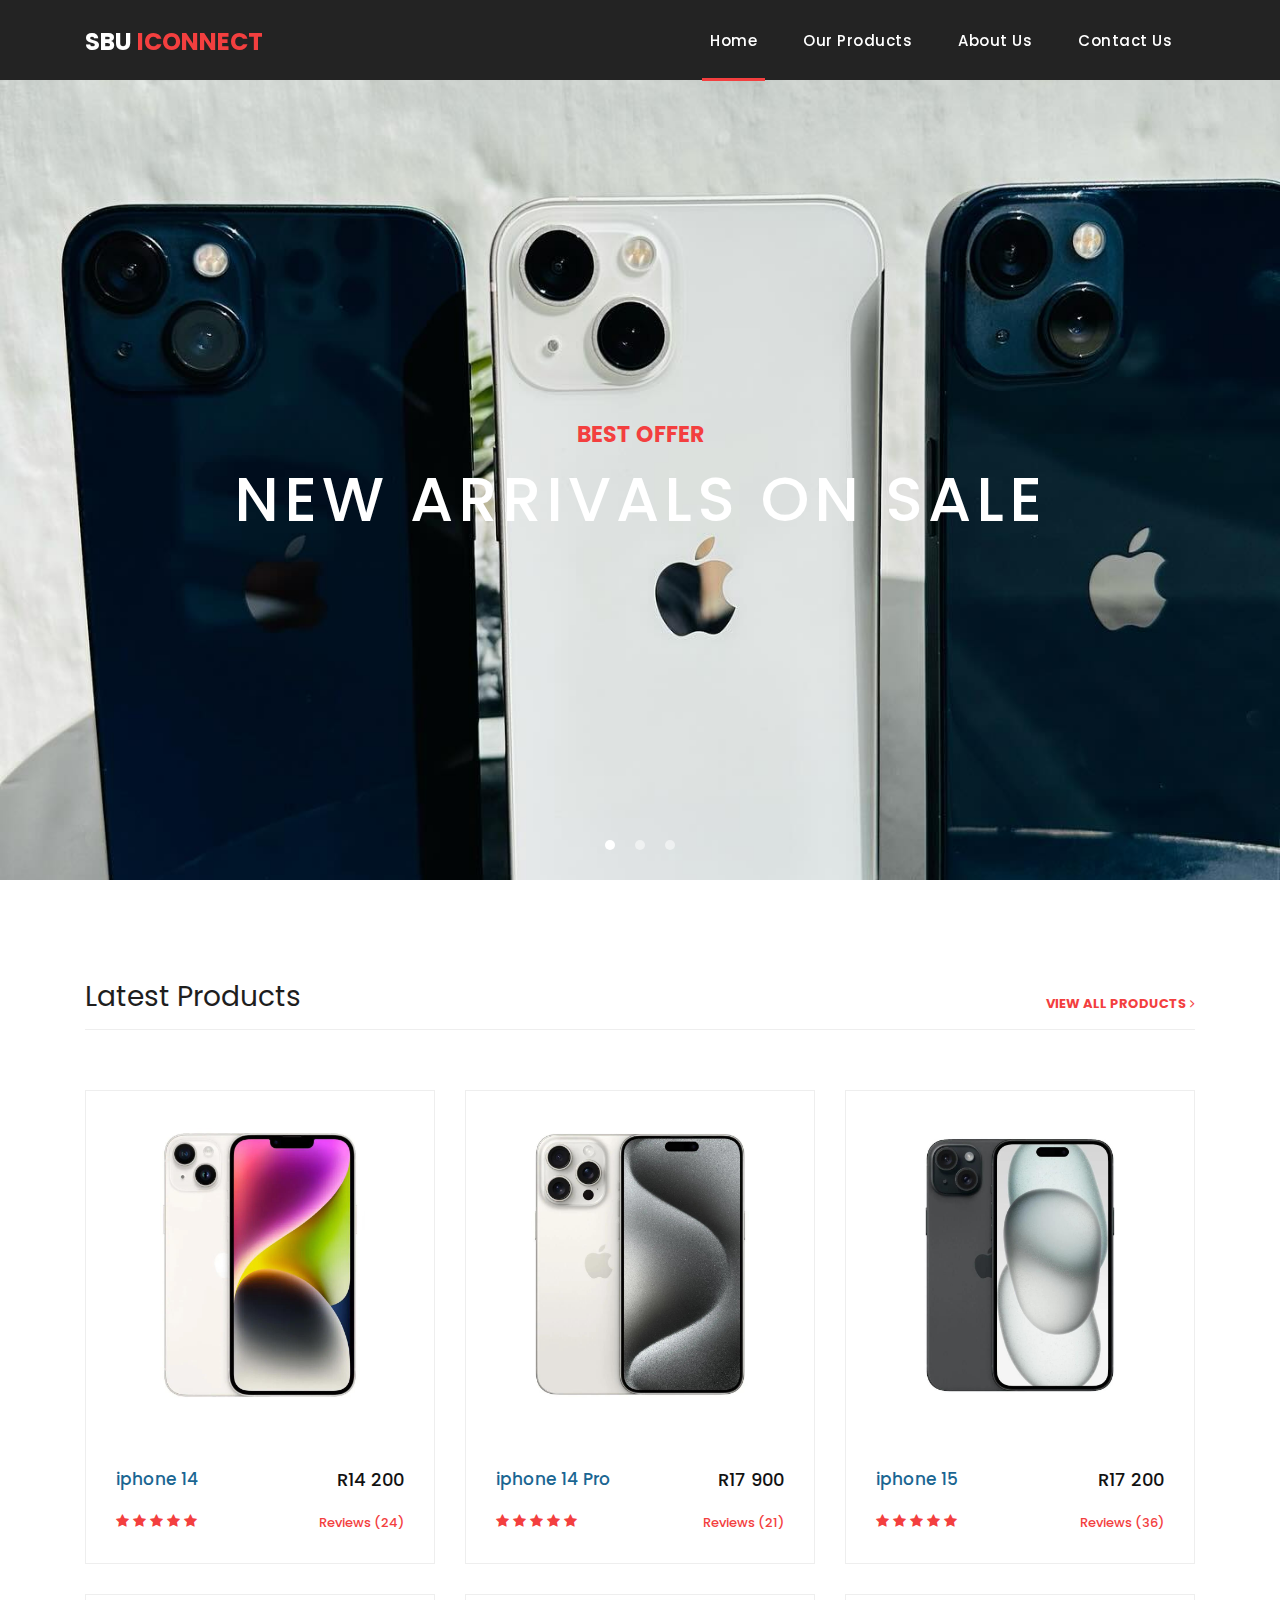
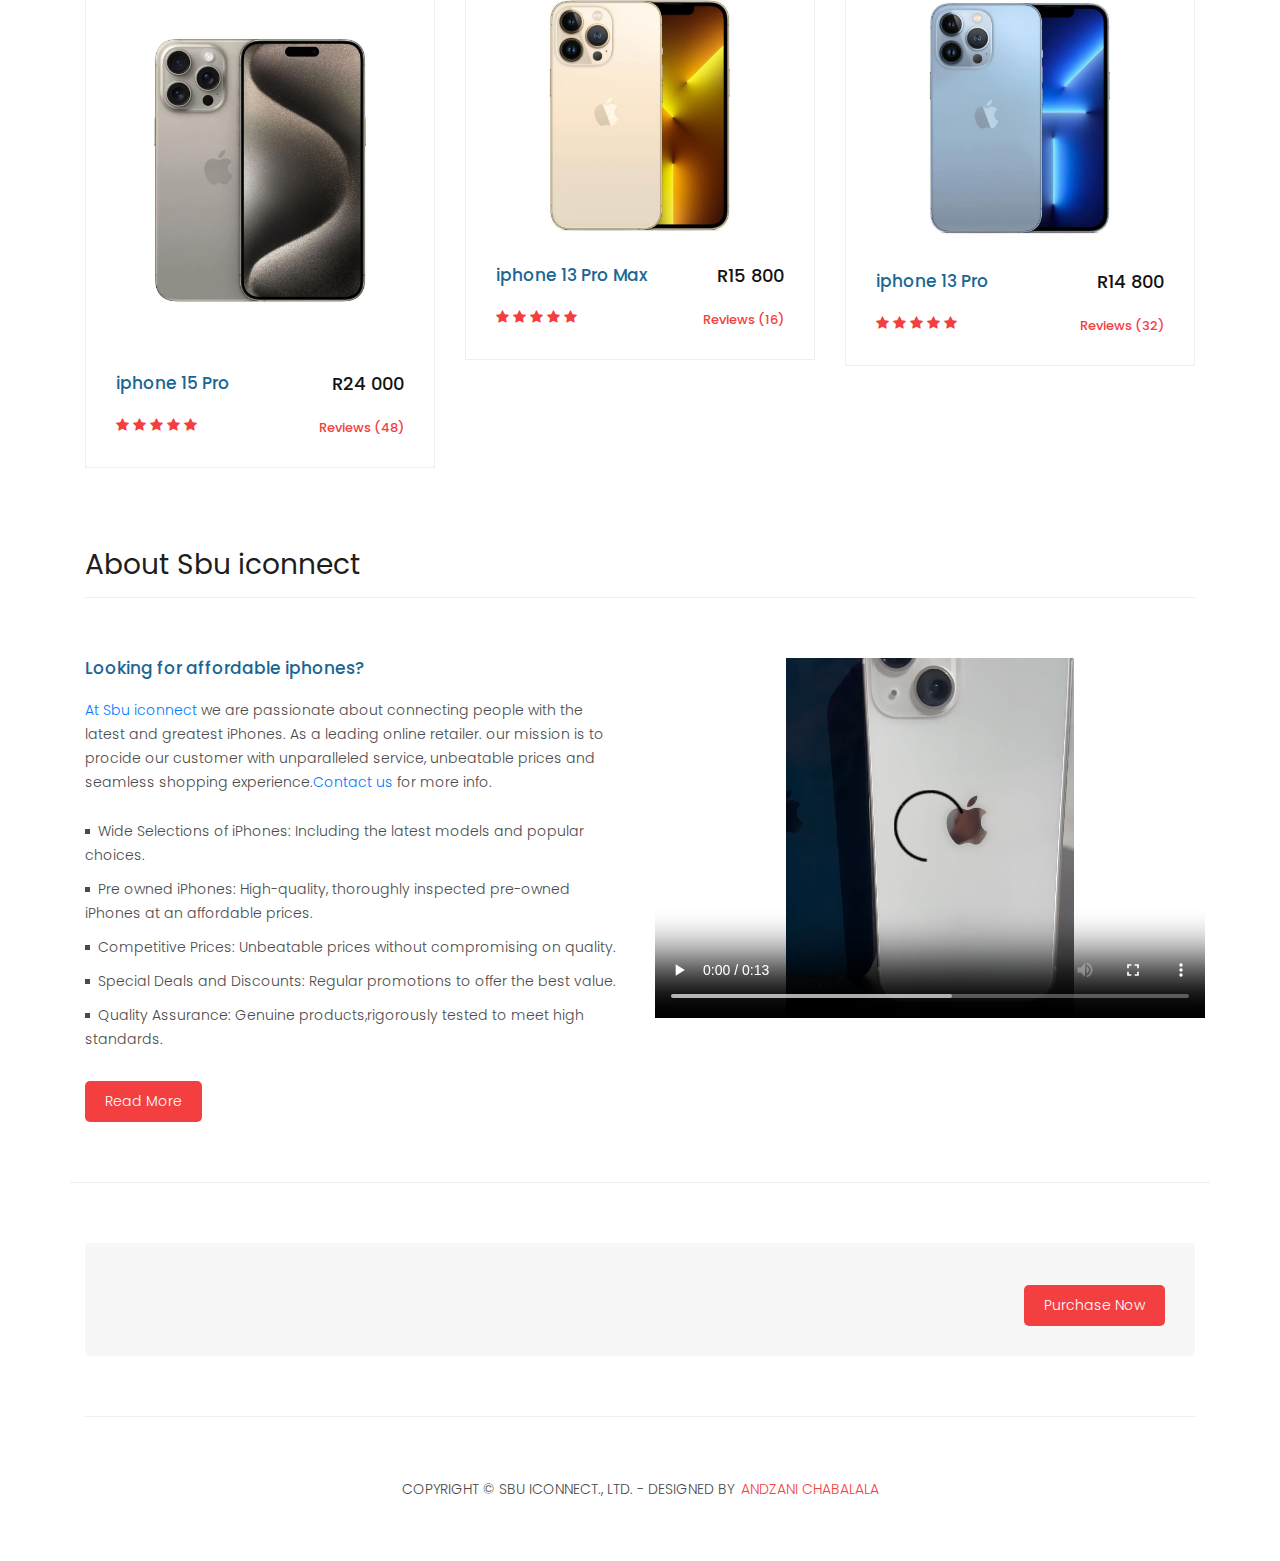
<file: index.html>
<!DOCTYPE html>
<html lang="en">

  <head>

    <meta charset="utf-8">
    <meta name="viewport" content="width=device-width, initial-scale=1, shrink-to-fit=no">
    <meta name="description" content="">
    <meta name="author" content="">
    <link href="https://fonts.googleapis.com/css?family=Poppins:100,200,300,400,500,600,700,800,900&display=swap" rel="stylesheet">

    <title>Sbu iconnect</title>

    <!-- Bootstrap core CSS -->
    <link href="vendor/bootstrap/css/bootstrap.min.css" rel="stylesheet">
<!--

TemplateMo 546 Sixteen Clothing

https://templatemo.com/tm-546-sixteen-clothing

-->

    <!-- Additional CSS Files -->
    <link rel="stylesheet" href="assets/css/fontawesome.css">
    <link rel="stylesheet" href="assets/css/templatemo-sixteen.css">
    <link rel="stylesheet" href="assets/css/owl.css">

  </head>

  <body>

    <!-- ***** Preloader Start ***** -->
    <div id="preloader">
        <div class="jumper">
            <div></div>
            <div></div>
            <div></div>
        </div>
    </div>  
    <!-- ***** Preloader End ***** -->

    <!-- Header -->
    <header class="">
      <nav class="navbar navbar-expand-lg">
        <div class="container">
          <a class="navbar-brand" href="index.html"><h2>Sbu <em>iconnect</em></h2></a>
          <button class="navbar-toggler" type="button" data-toggle="collapse" data-target="#navbarResponsive" aria-controls="navbarResponsive" aria-expanded="false" aria-label="Toggle navigation">
            <span class="navbar-toggler-icon"></span>
          </button>
          <div class="collapse navbar-collapse" id="navbarResponsive">
            <ul class="navbar-nav ml-auto">
              <li class="nav-item active">
                <a class="nav-link" href="index.html">Home
                  <span class="sr-only">(current)</span>
                </a>
              </li> 
              <li class="nav-item">
                <a class="nav-link" href="products.html">Our Products</a>
              </li>
              <li class="nav-item">
                <a class="nav-link" href="about.html">About Us</a>
              </li>
              <li class="nav-item">
                <a class="nav-link" href="contact.html">Contact Us</a>
              </li>
            </ul>
          </div>
        </div>
      </nav>
    </header>

    <!-- Page Content -->
    <!-- Banner Starts Here -->
    <div class="banner header-text">
      <div class="owl-banner owl-carousel">
        <div class="banner-item-01">
          <div class="text-content">
            <h4>Best Offer</h4>
            <h2>New Arrivals On Sale</h2>
          </div>
        </div>
        <div class="banner-item-02">
          <div class="text-content">
            <h4>Flash Deals</h4>
            <h2>Get your best products</h2>
          </div>
        </div>
        <div class="banner-item-03">
          <div class="text-content">
            <h4>Last Minute</h4>
            <h2>Grab last minute deals</h2>
          </div>
        </div>
      </div>
    </div>
    <!-- Banner Ends Here -->

    <div class="latest-products">
      <div class="container">
        <div class="row">
          <div class="col-md-12">
            <div class="section-heading">
              <h2>Latest Products</h2>
              <a href="products.html">view all products <i class="fa fa-angle-right"></i></a>
            </div>
          </div>
          <div class="col-md-4">
            <div class="product-item">
              <a href="contact.html"><img src="assets/images/iphone 14.jpeg" alt=""></a>
              <div class="down-content">
                <a href="contact.html"><h4>iphone 14</h4></a>
                <h6>R14 200</h6>
               
                <ul class="stars">
                  <li><i class="fa fa-star"></i></li>
                  <li><i class="fa fa-star"></i></li>
                  <li><i class="fa fa-star"></i></li>
                  <li><i class="fa fa-star"></i></li>
                  <li><i class="fa fa-star"></i></li>
                </ul>
                <span>Reviews (24)</span>
              </div>
            </div>
          </div>
          <div class="col-md-4">
            <div class="product-item">
              <a href="contact.html"><img src="assets/images/iphone 14 pro.jpeg" alt=""></a>
              <div class="down-content">
                <a href="contact.html"><h4>iphone 14 Pro</h4></a>
                <h6>R17 900</h6>
               
                <ul class="stars">
                  <li><i class="fa fa-star"></i></li>
                  <li><i class="fa fa-star"></i></li>
                  <li><i class="fa fa-star"></i></li>
                  <li><i class="fa fa-star"></i></li>
                  <li><i class="fa fa-star"></i></li>
                </ul>
                <span>Reviews (21)</span>
              </div>
            </div>
          </div>
          <div class="col-md-4">
            <div class="product-item">
              <a href="contact.html"><img src="assets/images/iphone 15.jpeg" alt=""></a>
              <div class="down-content">
                <a href="contact.html"><h4>iphone 15</h4></a>
                <h6>R17 200</h6>
               
                <ul class="stars">
                  <li><i class="fa fa-star"></i></li>
                  <li><i class="fa fa-star"></i></li>
                  <li><i class="fa fa-star"></i></li>
                  <li><i class="fa fa-star"></i></li>
                  <li><i class="fa fa-star"></i></li>
                </ul>
                <span>Reviews (36)</span>
              </div>
            </div>
          </div>
          <div class="col-md-4">
            <div class="product-item">
              <a href="contact.html"><img src="assets/images/iphone15 pro.jpeg" alt=""></a>
              <div class="down-content">
                <a href="contact.html"><h4>iphone 15 Pro</h4></a>
                <h6>R24 000</h6>
                
                <ul class="stars">
                  <li><i class="fa fa-star"></i></li>
                  <li><i class="fa fa-star"></i></li>
                  <li><i class="fa fa-star"></i></li>
                  <li><i class="fa fa-star"></i></li>
                  <li><i class="fa fa-star"></i></li>
                </ul>
                <span>Reviews (48)</span>
              </div>
            </div>
          </div>
          <div class="col-md-4">
            <div class="product-item">
              <a href="contact.html"><img src="assets/images/iphone 13 pro max.jpeg" alt=""></a>
              <div class="down-content">
                <a href="contact.html"><h4>iphone 13 Pro Max</h4></a>
                <h6>R15 800</h6>
                
                <ul class="stars">
                  <li><i class="fa fa-star"></i></li>
                  <li><i class="fa fa-star"></i></li>
                  <li><i class="fa fa-star"></i></li>
                  <li><i class="fa fa-star"></i></li>
                  <li><i class="fa fa-star"></i></li>
                </ul>
                <span>Reviews (16)</span>
              </div>
            </div>
          </div>
          <div class="col-md-4">
            <div class="product-item">
              <a href="contact.html"><img src="assets/images/iphone 13 pro.jpeg" alt=""></a>
              <div class="down-content">
                <a href="contact.html"><h4>iphone 13 Pro</h4></a>
                <h6>R14 800</h6>
                
                <ul class="stars">
                  <li><i class="fa fa-star"></i></li>
                  <li><i class="fa fa-star"></i></li>
                  <li><i class="fa fa-star"></i></li>
                  <li><i class="fa fa-star"></i></li>
                  <li><i class="fa fa-star"></i></li>
                </ul>
                <span>Reviews (32)</span>
              </div>
            </div>
          </div>
        </div>
      </div>
    </div>

    <div class="best-features">
      <div class="container">
        <div class="row">
          <div class="col-md-12">
            <div class="section-heading">
              <h2>About Sbu iconnect</h2>
            </div>
          </div>
          <div class="col-md-6">
            <div class="left-content">
              <h4>Looking for  affordable iphones?</h4>
              <p><a rel="nofollow" href="https://templatemo.com/tm-546-sixteen-clothing" target="_parent">At Sbu iconnect </a>we are passionate about connecting people with the latest and greatest iPhones. As a leading online retailer. our mission is to procide our customer with unparalleled service, unbeatable prices and seamless shopping experience.<a rel="nofollow" href="https://templatemo.com/contact">Contact us</a> for more info.</p>
              <ul class="featured-list"> 
                <li><a href="#">Wide Selections of iPhones: Including the latest models and popular choices.</a></li>
                <li><a href="#">Pre owned iPhones: High-quality, thoroughly inspected pre-owned iPhones at an affordable prices.</a></li>
                <li><a href="#">Competitive Prices: Unbeatable prices without compromising on quality.</a></li>
                <li><a href="#">Special Deals and Discounts: Regular promotions to offer the best value.</a></li>
                <li><a href="#">Quality Assurance: Genuine products,rigorously tested to meet high standards.</a></li>
              </ul>
              <a href="about.html" class="filled-button">Read More</a>
            </div>
          </div>
          <div class="col-md-6">
            <div class="right-image">
             <video width="550" height="360" controls><source src="assets/images/vid1.mp4"></video>
            </div>
          </div>
        </div>
      </div>
    </div>


    <div class="call-to-action">
      <div class="container">
        <div class="row">
          <div class="col-md-12">
            <div class="inner-content">
              <div class="row">
                <div class="col-md-8">
                  
                  <p></p>
                </div>
                <div class="col-md-4">
                  <a href="contact.html" class="filled-button">Purchase Now</a>
                </div>
              </div>
            </div>
          </div>
        </div>
      </div>
    </div>

    
    <footer>
      <div class="container">
        <div class="row">
          <div class="col-md-12">
            <div class="inner-content">
              <p>Copyright &copy; Sbu iconnect., Ltd.
            
            - Designed by <a rel="nofollow noopener" href="https://web.facebook.com/andzani.shalom.3/" target="_blank">Andzani Chabalala</a></p>
            </div>
          </div>
        </div>
      </div>
    </footer>


    <!-- Bootstrap core JavaScript -->
    <script src="vendor/jquery/jquery.min.js"></script>
    <script src="vendor/bootstrap/js/bootstrap.bundle.min.js"></script>


    <!-- Additional Scripts -->
    <script src="assets/js/custom.js"></script>
    <script src="assets/js/owl.js"></script>
    <script src="assets/js/slick.js"></script>
    <script src="assets/js/isotope.js"></script>
    <script src="assets/js/accordions.js"></script>


    <script language = "text/Javascript"> 
      cleared[0] = cleared[1] = cleared[2] = 0; //set a cleared flag for each field
      function clearField(t){                   //declaring the array outside of the
      if(! cleared[t.id]){                      // function makes it static and global
          cleared[t.id] = 1;  // you could use true and false, but that's more typing
          t.value='';         // with more chance of typos
          t.style.color='#fff';
          }
      }
    </script>


  </body>

</html>
</file>
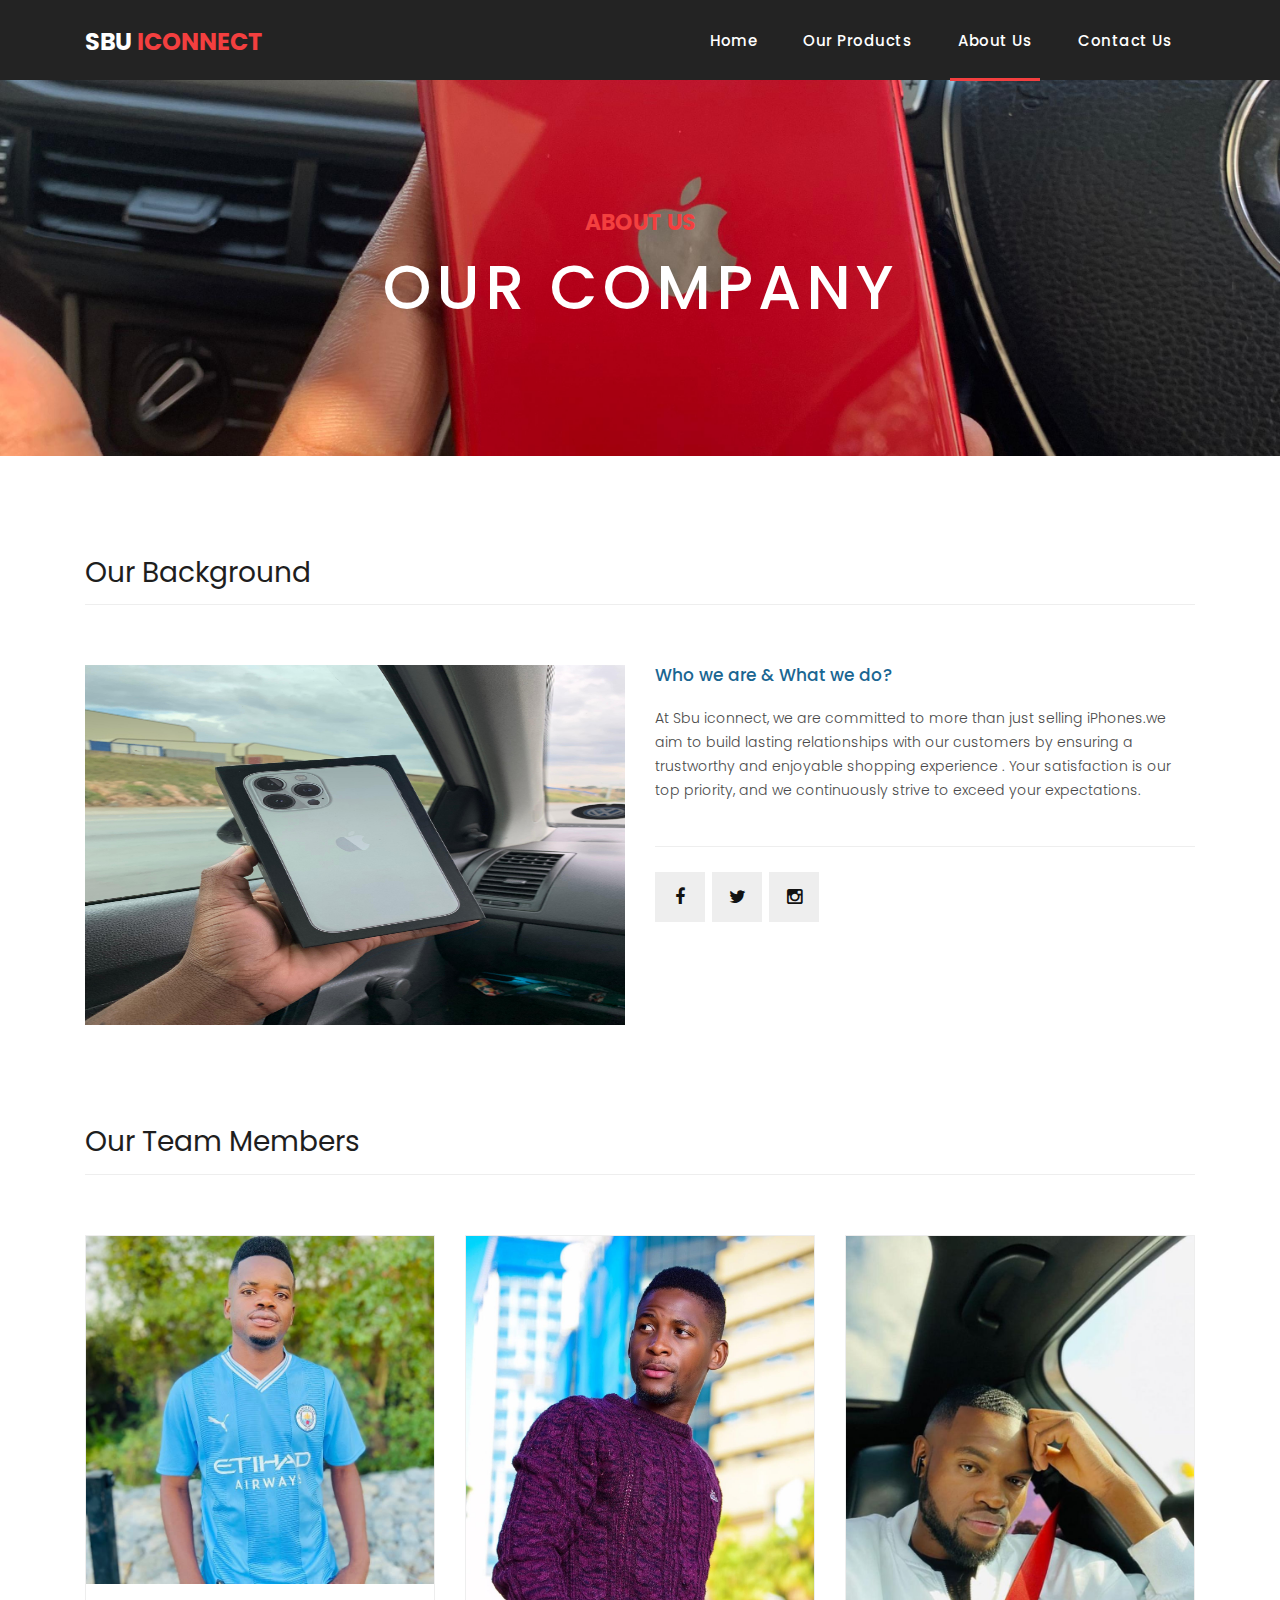
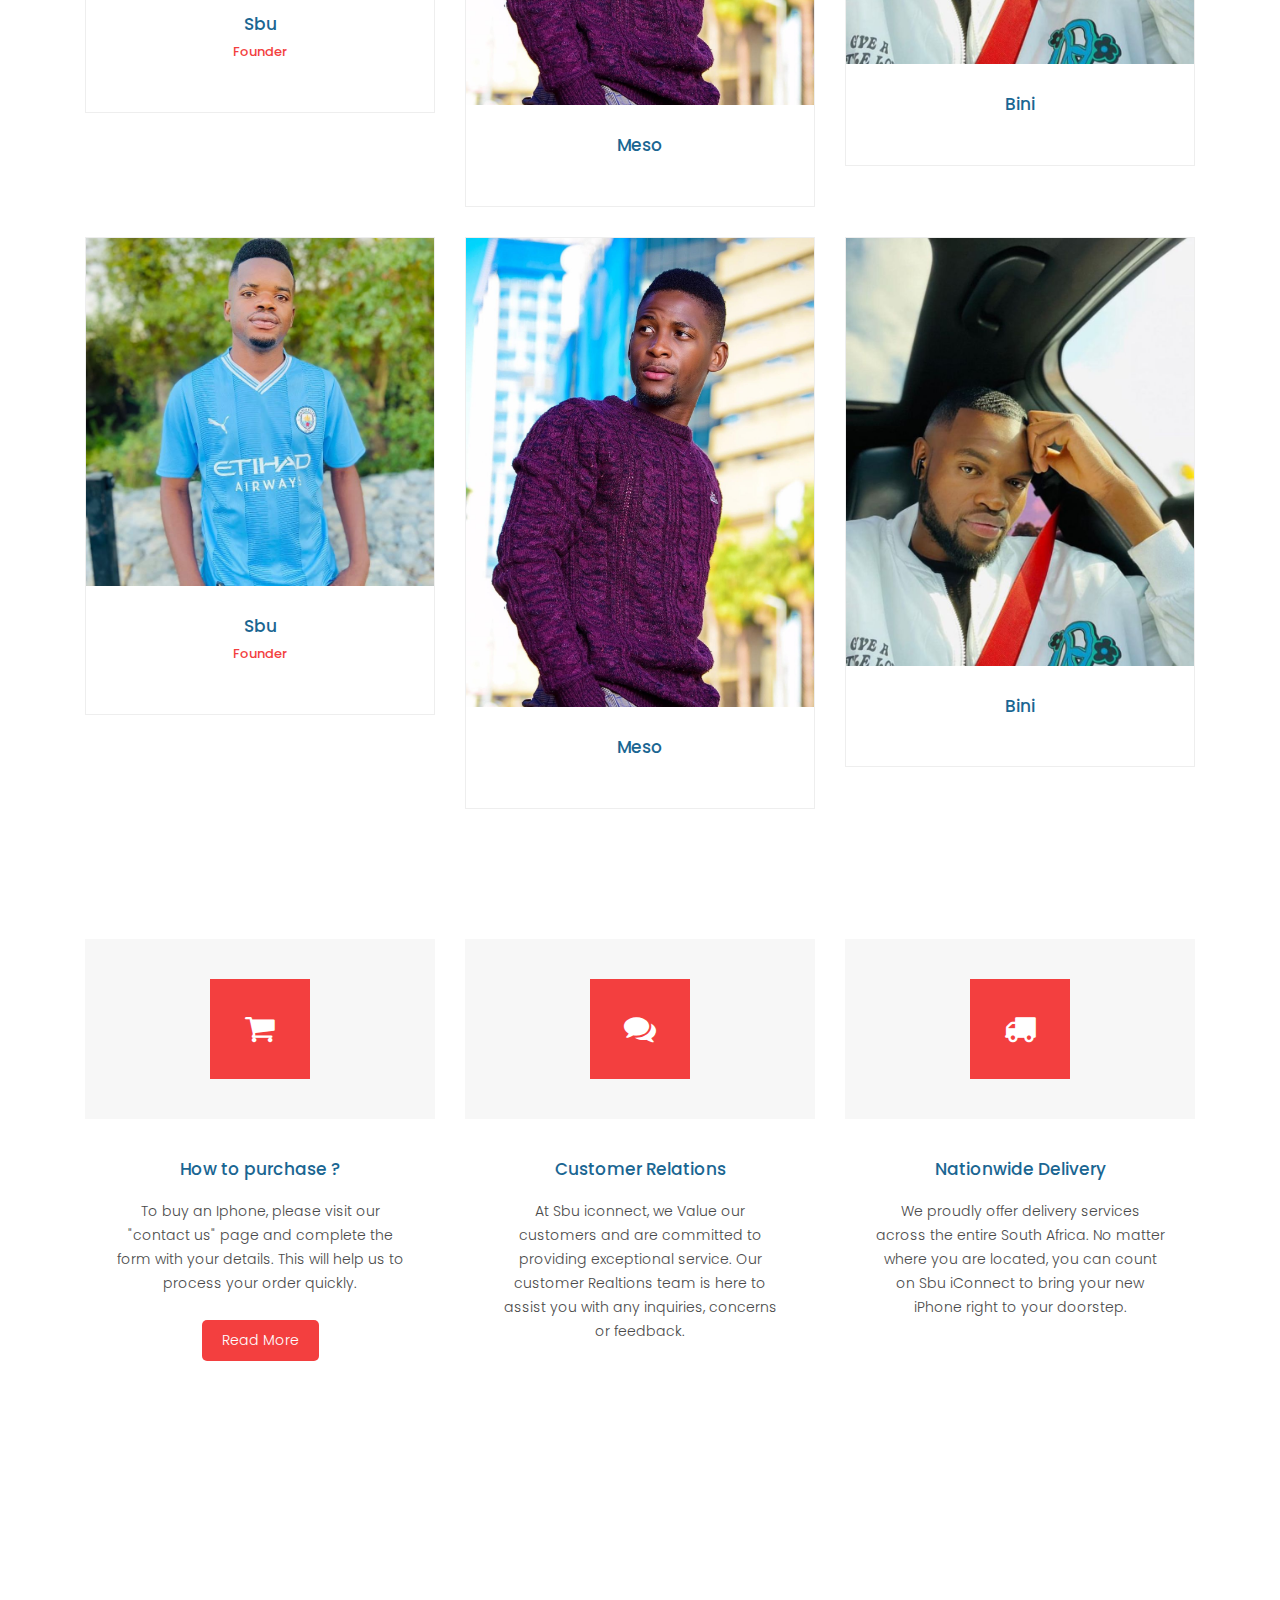
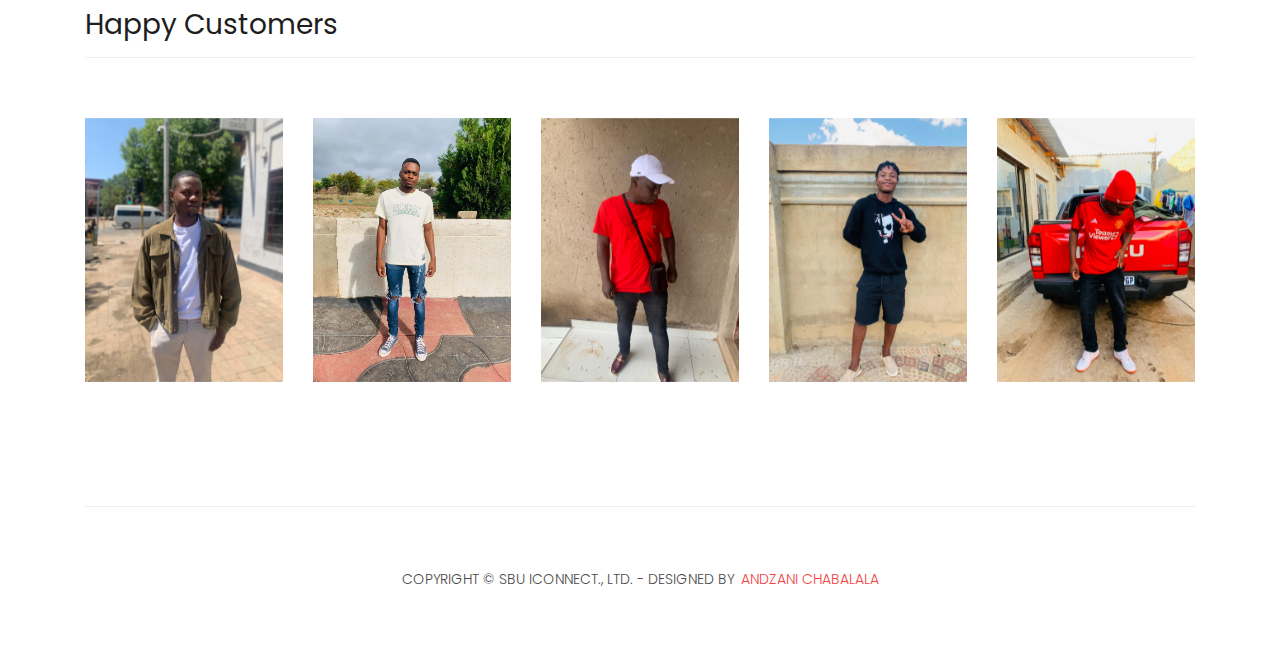
<file: about.html>
<!DOCTYPE html>
<html lang="en">

  <head>

    <meta charset="utf-8">
    <meta name="viewport" content="width=device-width, initial-scale=1, shrink-to-fit=no">
    <meta name="description" content="">
    <meta name="author" content="">
    <link href="https://fonts.googleapis.com/css?family=Poppins:100,200,300,400,500,600,700,800,900&display=swap" rel="stylesheet">

    <title>Sbu iconnect</title>

    <!-- Bootstrap core CSS -->
    <link href="vendor/bootstrap/css/bootstrap.min.css" rel="stylesheet">
<!--

TemplateMo 546 Sixteen Clothing

https://templatemo.com/tm-546-sixteen-clothing

-->

    <!-- Additional CSS Files -->
    <link rel="stylesheet" href="assets/css/fontawesome.css">
    <link rel="stylesheet" href="assets/css/templatemo-sixteen.css">
    <link rel="stylesheet" href="assets/css/owl.css">

  </head>

  <body>

    <!-- ***** Preloader Start ***** -->
    <div id="preloader">
        <div class="jumper">
            <div></div>
            <div></div>
            <div></div>
        </div>
    </div>  
    <!-- ***** Preloader End ***** -->

    <!-- Header -->
    <header class="">
      <nav class="navbar navbar-expand-lg">
        <div class="container">
          <a class="navbar-brand" href="index.html"><h2>Sbu <em>iconnect</em></h2></a>
          <button class="navbar-toggler" type="button" data-toggle="collapse" data-target="#navbarResponsive" aria-controls="navbarResponsive" aria-expanded="false" aria-label="Toggle navigation">
            <span class="navbar-toggler-icon"></span>
          </button>
          <div class="collapse navbar-collapse" id="navbarResponsive">
            <ul class="navbar-nav ml-auto">
              <li class="nav-item">
                <a class="nav-link" href="index.html">Home
                  <span class="sr-only">(current)</span>
                </a>
              </li> 
              <li class="nav-item">
                <a class="nav-link" href="products.html">Our Products</a>
              </li>
              <li class="nav-item active">
                <a class="nav-link" href="about.html">About Us</a>
              </li>
              <li class="nav-item">
                <a class="nav-link" href="contact.html">Contact Us</a>
              </li>
            </ul>
          </div>
        </div>
      </nav>
    </header>

    <!-- Page Content -->
    <div class="page-heading about-heading header-text">
      <div class="container">
        <div class="row">
          <div class="col-md-12">
            <div class="text-content">
              <h4>about us</h4>
              <h2>our company</h2>
            </div>
          </div>
        </div>
      </div>
    </div>


    <div class="best-features about-features">
      <div class="container">
        <div class="row">
          <div class="col-md-12">
            <div class="section-heading">
              <h2>Our Background</h2>
            </div>
          </div>
          <div class="col-md-6">
            <div class="right-image">
              <img width="550" height="360" src="assets/images/white.jpeg" alt="">
            </div>
          </div>
          <div class="col-md-6">
            <div class="left-content">
              <h4>Who we are &amp; What we do?</h4>
              <p>At Sbu iconnect, we are committed to more than just selling iPhones.we aim to build lasting relationships with our customers by ensuring a trustworthy and enjoyable shopping experience . Your satisfaction is our top priority, and we continuously strive to exceed your expectations.<br><br></p>
              <ul class="social-icons">
                <li><a href="https://web.facebook.com/caiphus.sbusisochaukeii"><i class="fa fa-facebook"></i></a></li>
                <li><a href="https://x.com/caiphus918"><i class="fa fa-twitter"></i></a></li>
                <li><a href="https://www.instagram.com/sbusisoii/"><i class="fa fa-instagram"></i></a></li>

              </ul>
            </div>
          </div>
        </div>
      </div>
    </div>

    
    <div class="team-members">
      <div class="container">
        <div class="row">
          <div class="col-md-12">
            <div class="section-heading">
              <h2>Our Team Members</h2>
            </div>
          </div>
          <div class="col-md-4">
            <div class="team-member">
              <div class="thumb-container">
                <img src="assets/images/owner.JPG" alt="">
                <div class="hover-effect">
                  <div class="hover-content">
                    <ul class="social-icons">
                      <li><a href="https://web.facebook.com/caiphus.sbusisochaukeii"><i class="fa fa-facebook"></i></a></li>
                      <li><a href="https://x.com/caiphus918"><i class="fa fa-twitter"></i></a></li>
                      <li><a href="https://www.instagram.com/sbusisoii/"><i class="fa fa-instagram"></i></a></li>
                      
                    </ul>
                  </div>
                </div>
              </div>
              <div class="down-content">
                <h4>Sbu</h4>
                <span>Founder</span>
                <p></p>
              </div>
            </div>
          </div>
          <div class="col-md-4">
            <div class="team-member">
              <div class="thumb-container">
                <img src="assets/images/purple.jpeg" alt="">
                <div class="hover-effect">
                  <div class="hover-content">
                    <ul class="social-icons">
                      <li><a href="https://web.facebook.com/caiphus.sbusisochaukeii"><i class="fa fa-facebook"></i></a></li>
                      <li><a href="https://x.com/caiphus918"><i class="fa fa-twitter"></i></a></li>
                      <li><a href="https://www.instagram.com/sbusisoii/"><i class="fa fa-instagram"></i></a></li>
                     
                    </ul>
                  </div>
                </div>
              </div>
              <div class="down-content">
                <h4>Meso</h4>
                <span></span>
                <p></p>
              </div>
            </div>
          </div>
          <div class="col-md-4">
            <div class="team-member">
              <div class="thumb-container">
                <img src="assets/images/maci.jpeg" alt="">
                <div class="hover-effect">
                  <div class="hover-content">
                    <ul class="social-icons">
                      <li><a href="https://web.facebook.com/caiphus.sbusisochaukeii"><i class="fa fa-facebook"></i></a></li>
                      <li><a href="https://x.com/caiphus918"><i class="fa fa-twitter"></i></a></li>
                      <li><a href="https://www.instagram.com/sbusisoii/"><i class="fa fa-instagram"></i></a></li>
                     
                    </ul>
                  </div>
                </div>
              </div>
              <div class="down-content">
                <h4>Bini</h4>
                <span></span>
                <p></p>
              </div>
            </div>
          </div>
          <div class="col-md-4">
            <div class="team-member">
              <div class="thumb-container">
                <img src="assets/images/owner.JPG" alt="">
                <div class="hover-effect">
                  <div class="hover-content">
                    <ul class="social-icons">
                      <li><a href="https://web.facebook.com/caiphus.sbusisochaukeii"><i class="fa fa-facebook"></i></a></li>
                      <li><a href="https://x.com/caiphus918"><i class="fa fa-twitter"></i></a></li>
                      <li><a href="https://www.instagram.com/sbusisoii/"><i class="fa fa-instagram"></i></a></li>
                      
                    </ul>
                  </div>
                </div>
              </div>
              <div class="down-content">
                <h4>Sbu</h4>
                <span>Founder</span>
                <p></p>
              </div>
            </div>
          </div>
          <div class="col-md-4">
            <div class="team-member">
              <div class="thumb-container">
                <img src="assets/images/purple.jpeg" alt="">
                <div class="hover-effect">
                  <div class="hover-content">
                    <ul class="social-icons">
                      <li><a href="https://web.facebook.com/caiphus.sbusisochaukeii"><i class="fa fa-facebook"></i></a></li>
                      <li><a href="https://x.com/caiphus918"><i class="fa fa-twitter"></i></a></li>
                      <li><a href="https://www.instagram.com/sbusisoii/"><i class="fa fa-instagram"></i></a></li>
                      
                    </ul>
                  </div>
                </div>
              </div>
              <div class="down-content">
                <h4>Meso</h4>
                <span></span>
                <p></p>
              </div>
            </div>
          </div>
          <div class="col-md-4">
            <div class="team-member">
              <div class="thumb-container">
                <img src="assets/images/maci.jpeg" alt="">
                <div class="hover-effect">
                  <div class="hover-content">
                    <ul class="social-icons">
                      <li><a href="https://web.facebook.com/caiphus.sbusisochaukeii"><i class="fa fa-facebook"></i></a></li>
                      <li><a href="https://x.com/caiphus918"><i class="fa fa-twitter"></i></a></li>
                      <li><a href="https://www.instagram.com/sbusisoii/"><i class="fa fa-instagram"></i></a></li>
                      
                    </ul>
                  </div>
                </div>
              </div>
              <div class="down-content">
                <h4>Bini</h4>
                <span></span>
                <p></p>
              </div>
            </div>
          </div>
        </div>
      </div>
    </div>


    <div class="services">
      <div class="container">
        <div class="row">
          <div class="col-md-4">
            <div class="service-item">
              <div class="icon">
                <i class="fa fa-shopping-cart"></i>
              </div>
              <div class="down-content">
                <h4>How to purchase ?</h4>
                <p>To buy an Iphone, please visit our "contact us" page and complete the form with your details. This will help us to process your order quickly.</p>
                <a href="contact.html" class="filled-button">Read More</a>
              </div>
            </div>
          </div>
          <div class="col-md-4">
            <div class="service-item">
              <div class="icon">
                <i class="fa fa-comments"></i>
              </div>
              <div class="down-content">
                <h4>Customer Relations</h4>
                <p>At Sbu iconnect, we Value our customers and are committed to providing exceptional service. Our customer Realtions team is here to assist you with any inquiries, concerns or feedback.</p>
                
              </div>
            </div>
          </div>
          <div class="col-md-4">
            <div class="service-item">
              <div class="icon">
                <i class="fa fa-truck"></i>
              </div>
              <div class="down-content">
                <h4>Nationwide Delivery</h4>
                <p>We proudly offer delivery services across the entire South Africa. No matter where you are located, you can count on Sbu iConnect to bring your new iPhone right to your doorstep. </p>
               
              </div>
            </div>
          </div>
        </div>
      </div>
    </div>


    <div class="happy-clients">
      <div class="container">
        <div class="row">
          <div class="col-md-12">
            <div class="section-heading">
              <h2>Happy Customers</h2>
            </div>
          </div>
          <div class="col-md-12">
            <div class="owl-clients owl-carousel">
              <div class="client-item">
                <img src="assets/images/glen.jpeg" alt="1">
              </div>
              
              <div class="client-item">
                <img src="assets/images/zalaa.jpeg" alt="2">
              </div>
              
              <div class="client-item">
                <img src="assets/images/wagga.jpeg" alt="3">
              </div>
              
              <div class="client-item">
                <img src="assets/images/ranger.jpeg" alt="4">
              </div>
              
              <div class="client-item">
                <img src="assets/images/huncho.jpeg" alt="5">
              </div>
              
              <div class="client-item">
                <img src="assets/images/sngavi.jpeg" alt="6">
              </div>
            </div>
          </div>
        </div>
      </div>
    </div>

    
    <footer>
      <div class="container">
        <div class="row">
          <div class="col-md-12">
            <div class="inner-content">
              <p>Copyright &copy; Sbu iconnect., Ltd.
            
                - Designed by <a rel="nofollow noopener" href="https://web.facebook.com/andzani.shalom.3/" target="_blank">Andzani Chabalala</a></p>
            </div>
          </div>
        </div>
      </div>
    </footer>


    <!-- Bootstrap core JavaScript -->
    <script src="vendor/jquery/jquery.min.js"></script>
    <script src="vendor/bootstrap/js/bootstrap.bundle.min.js"></script>


    <!-- Additional Scripts -->
    <script src="assets/js/custom.js"></script>
    <script src="assets/js/owl.js"></script>
    <script src="assets/js/slick.js"></script>
    <script src="assets/js/isotope.js"></script>
    <script src="assets/js/accordions.js"></script>


    <script language = "text/Javascript"> 
      cleared[0] = cleared[1] = cleared[2] = 0; //set a cleared flag for each field
      function clearField(t){                   //declaring the array outside of the
      if(! cleared[t.id]){                      // function makes it static and global
          cleared[t.id] = 1;  // you could use true and false, but that's more typing
          t.value='';         // with more chance of typos
          t.style.color='#fff';
          }
      }
    </script>


  </body>

</html>
</file>
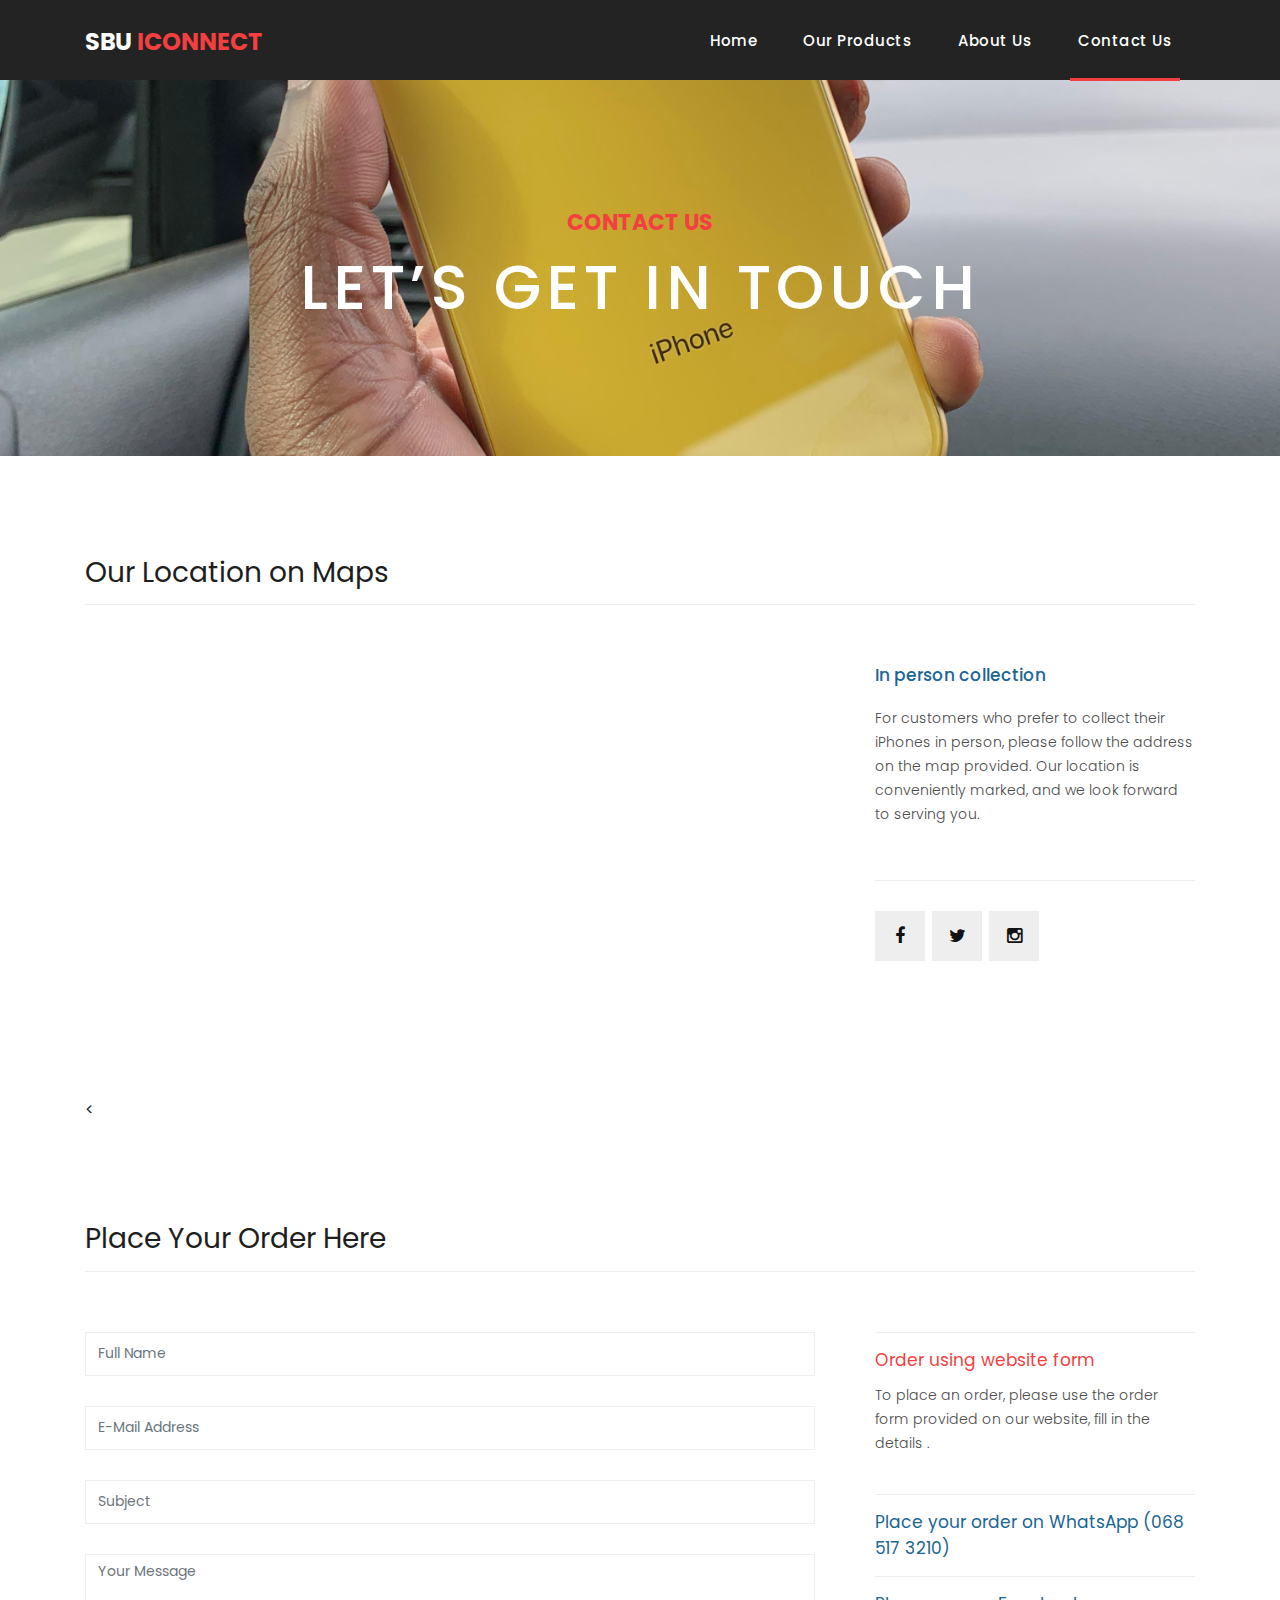
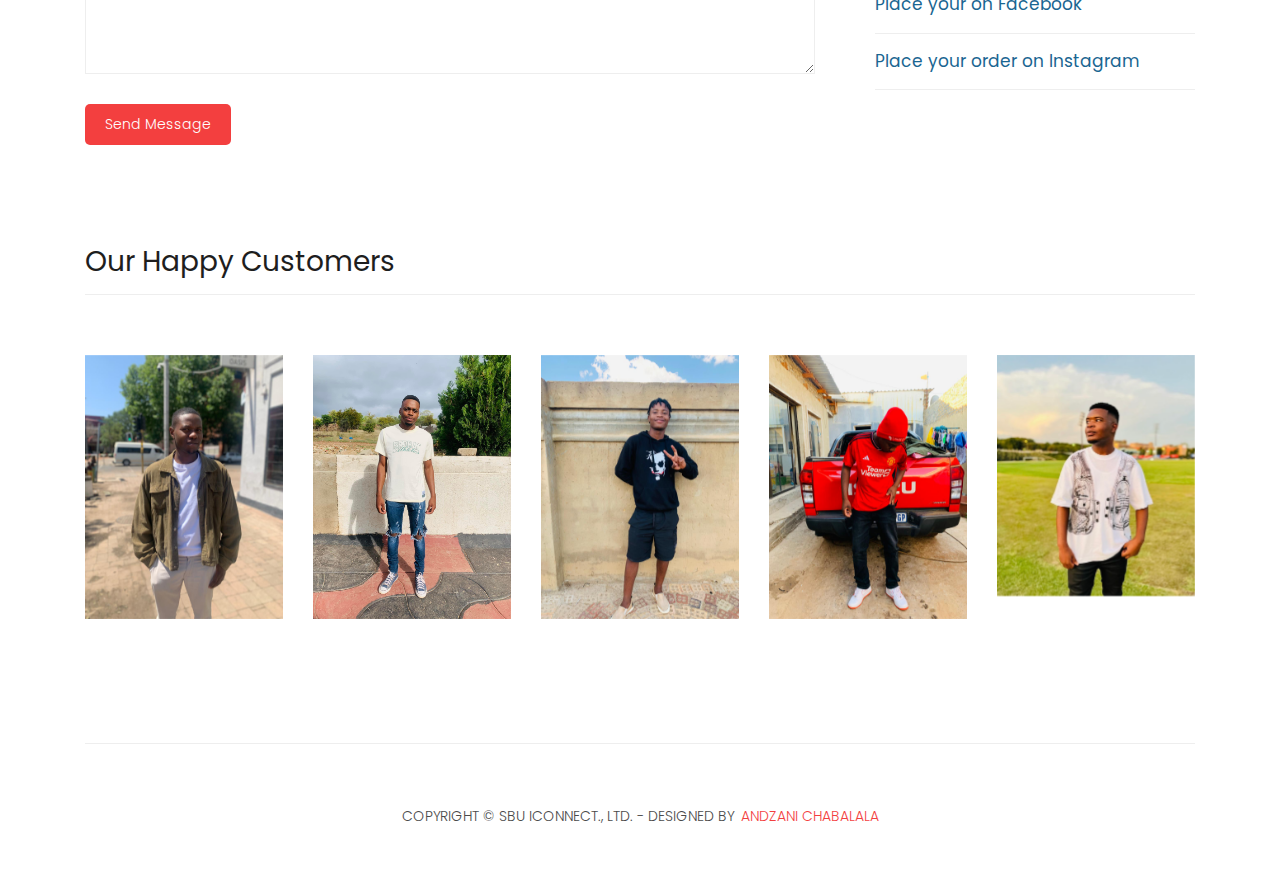
<file: contact.html>
<!DOCTYPE html>
<html lang="en">

  <head>

    <meta charset="utf-8">
    <meta name="viewport" content="width=device-width, initial-scale=1, shrink-to-fit=no">
    <meta name="description" content="">
    <meta name="author" content="">
    <link href="https://fonts.googleapis.com/css?family=Poppins:100,200,300,400,500,600,700,800,900&display=swap" rel="stylesheet">

    <title>Sbu iconnect</title>

    <!-- Bootstrap core CSS -->
    <link href="vendor/bootstrap/css/bootstrap.min.css" rel="stylesheet">
<!--

TemplateMo 546 Sixteen Clothing

https://templatemo.com/tm-546-sixteen-clothing

-->

    <!-- Additional CSS Files -->
    <link rel="stylesheet" href="assets/css/fontawesome.css">
    <link rel="stylesheet" href="assets/css/templatemo-sixteen.css">
    <link rel="stylesheet" href="assets/css/owl.css">

  </head>

  <body>

    <!-- ***** Preloader Start ***** -->
    <div id="preloader">
        <div class="jumper">
            <div></div>
            <div></div>
            <div></div>
        </div>
    </div>  
    <!-- ***** Preloader End ***** -->

    <!-- Header -->
    <header class="">
      <nav class="navbar navbar-expand-lg">
        <div class="container">
          <a class="navbar-brand" href="index.html"><h2>Sbu <em>iconnect</em></h2></a>
          <button class="navbar-toggler" type="button" data-toggle="collapse" data-target="#navbarResponsive" aria-controls="navbarResponsive" aria-expanded="false" aria-label="Toggle navigation">
            <span class="navbar-toggler-icon"></span>
          </button>
          <div class="collapse navbar-collapse" id="navbarResponsive">
            <ul class="navbar-nav ml-auto">
              <li class="nav-item">
                <a class="nav-link" href="index.html">Home
                  <span class="sr-only">(current)</span>
                </a>
              </li> 
              <li class="nav-item">
                <a class="nav-link" href="products.html">Our Products</a>
              </li>
              <li class="nav-item">
                <a class="nav-link" href="about.html">About Us</a>
              </li>
              <li class="nav-item active">
                <a class="nav-link" href="contact.html">Contact Us</a>
              </li>
            </ul>
          </div>
        </div>
      </nav>
    </header>

    <!-- Page Content -->
    <div class="page-heading contact-heading header-text">
      <div class="container">
        <div class="row">
          <div class="col-md-12">
            <div class="text-content">
              <h4>contact us</h4>
              <h2>let’s get in touch</h2>
            </div>
          </div>
        </div>
      </div>
    </div>


    <div class="find-us">
      <div class="container">
        <div class="row">
          <div class="col-md-12">
            <div class="section-heading">
              <h2>Our Location on Maps</h2>
            </div>
          </div>
          <div class="col-md-8">
<!-- How to change your own map point
	1. Go to Google Maps
	2. Click on your location point
	3. Click "Share" and choose "Embed map" tab
	4. Copy only URL and paste it within the src="" field below
-->
            <div id="map">
              <<iframe src="https://www.google.com/maps/embed?pb=!1m18!1m12!1m3!1d3578.5041560693244!2d27.931250075317084!3d-26.245296177051355!2m3!1f0!2f0!3f0!3m2!1i1024!2i768!4f13.1!3m3!1m2!1s0x1e9509dd09b0a29f%3A0xa52d201f39c14946!2s5818%20Mashane%20St%2C%20Orlando%20East%2C%20Soweto%2C%201804!5e0!3m2!1sen!2sza!4v1721429470951!5m2!1sen!2sza" width="600" height="450" style="border:0;" allowfullscreen="" loading="lazy" referrerpolicy="no-referrer-when-downgrade"></iframe>
            </div>
          </div>
          <div class="col-md-4">
            <div class="left-content">
              <h4>In person collection</h4>
              <p>For customers who prefer to collect their iPhones in person, please follow the address on the map provided. Our location is conveniently marked, and we look forward to serving you.<br><br></p>
              <ul class="social-icons">
                <li><a href="https://web.facebook.com/caiphus.sbusisochaukeii"><i class="fa fa-facebook"></i></a></li>
                <li><a href="https://x.com/caiphus918"><i class="fa fa-twitter"></i></a></li>
                <li><a href="https://www.instagram.com/sbusisoii/"><i class="fa fa-instagram"></i></a></li>
               
              </ul>
            </div>
          </div>
        </div>
      </div>
    </div>

    
    <div class="send-message">
      <div class="container">
        <div class="row">
          <div class="col-md-12">
            <div class="section-heading">
              <h2>Place Your Order Here </h2>
            </div>
          </div>
          <div class="col-md-8">
            <div class="contact-form">
              <form action="https://formsubmit.co/sbuiconnect17@gmail.com" method="POST">
                <div class="row">
                  <div class="col-lg-12 col-md-12 col-sm-12">
                    <fieldset>
                      <input name="name" type="text" class="form-control" id="name" placeholder="Full Name" required="">
                    </fieldset>
                  </div>
                  <div class="col-lg-12 col-md-12 col-sm-12">
                    <fieldset>
                      <input name="email" type="text" class="form-control" id="email" placeholder="E-Mail Address" required="">
                    </fieldset>
                  </div>
                  <div class="col-lg-12 col-md-12 col-sm-12">
                    <fieldset>
                      <input name="subject" type="text" class="form-control" id="subject" placeholder="Subject" required="">
                    </fieldset>
                  </div>
                  <div class="col-lg-12">
                    <fieldset>
                      <textarea name="message" rows="6" class="form-control" id="message" placeholder="Your Message" required=""></textarea>
                    </fieldset>
                  </div>
                  <div class="col-lg-12">
                    <fieldset>
                      <button type="submit" id="form-submit" class="filled-button">Send Message</button>
                    </fieldset>
                  </div>
                </div>
              </form>
            </div>
          </div>
          <div class="col-md-4">
            <ul class="accordion">
              <li>
                  <a>Order using website form</a>
                  <div class="content">
                      <p>To place an order, please use the order form provided on our website, fill in the details .<br><br></p>
                  </div>
              </li>
              <li>
                  <a>Place your order on WhatsApp (068 517 3210)</a>
                  <div class="content">
                      <p>You can place your orders conveniently through WhatsApp.<br>Simply message us with the details of the iPhone you wish to purchase, and we will assist you with the ordering process.<br></p>
                  </div>
              </li>
              <li>
                  <a>Place your on Facebook</a>
                  <div class="content">
                      <p>You can also place your orders on facebook. Just send us a message on the provided page with the iPhone model you are interested in.<br><br></p>
                  </div>
              </li>
              <li>
                  <a>Place your order on Instagram</a>
                  <div class="content">
                      <p>In addition to our website, you can also place your orders via Instagram.Just send us a message on the provided page with iPhone model you are interested in.<br><br></p>
                  </div>
              </li>
            </ul>
          </div>
        </div>
      </div>
    </div>

    <div class="happy-clients">
      <div class="container">
        <div class="row">
          <div class="col-md-12">
            <div class="section-heading">
              <h2>Our Happy Customers</h2>
            </div>
          </div>
          <div class="col-md-12">
            <div class="owl-clients owl-carousel">
              <div class="client-item">
                <img src="assets/images/glen.jpeg" alt="1">
              </div>
              
              <div class="client-item">
                <img src="assets/images/zalaa.jpeg" alt="2">
              </div>
              
              <div class="client-item">
                <img src="assets/images/ranger.jpeg" alt="3">
              </div>
              
              <div class="client-item">
                <img src="assets/images/huncho.jpeg" alt="4">
              </div>
              
              <div class="client-item">
                <img src="assets/images/sngavi.jpeg" alt="5">
              </div>
              
              <div class="client-item">
                <img src="assets/images/wagga.jpeg" alt="6">
              </div>
            </div>
          </div>
        </div>
      </div>
    </div>

    
    <footer>
      <div class="container">
        <div class="row">
          <div class="col-md-12">
            <div class="inner-content">
              <p>Copyright &copy; Sbu iconnect., Ltd.
            
                - Designed by <a rel="nofollow noopener" href="https://web.facebook.com/andzani.shalom.3/" target="_blank">Andzani Chabalala</a></p>
            </div>
          </div>
        </div>
      </div>
    </footer>


    <!-- Bootstrap core JavaScript -->
    <script src="vendor/jquery/jquery.min.js"></script>
    <script src="vendor/bootstrap/js/bootstrap.bundle.min.js"></script>


    <!-- Additional Scripts -->
    <script src="assets/js/custom.js"></script>
    <script src="assets/js/owl.js"></script>
    <script src="assets/js/slick.js"></script>
    <script src="assets/js/isotope.js"></script>
    <script src="assets/js/accordions.js"></script>


    <script language = "text/Javascript"> 
      cleared[0] = cleared[1] = cleared[2] = 0; //set a cleared flag for each field
      function clearField(t){                   //declaring the array outside of the
      if(! cleared[t.id]){                      // function makes it static and global
          cleared[t.id] = 1;  // you could use true and false, but that's more typing
          t.value='';         // with more chance of typos
          t.style.color='#fff';
          }
      }
    </script>


  </body>

</html>
</file>
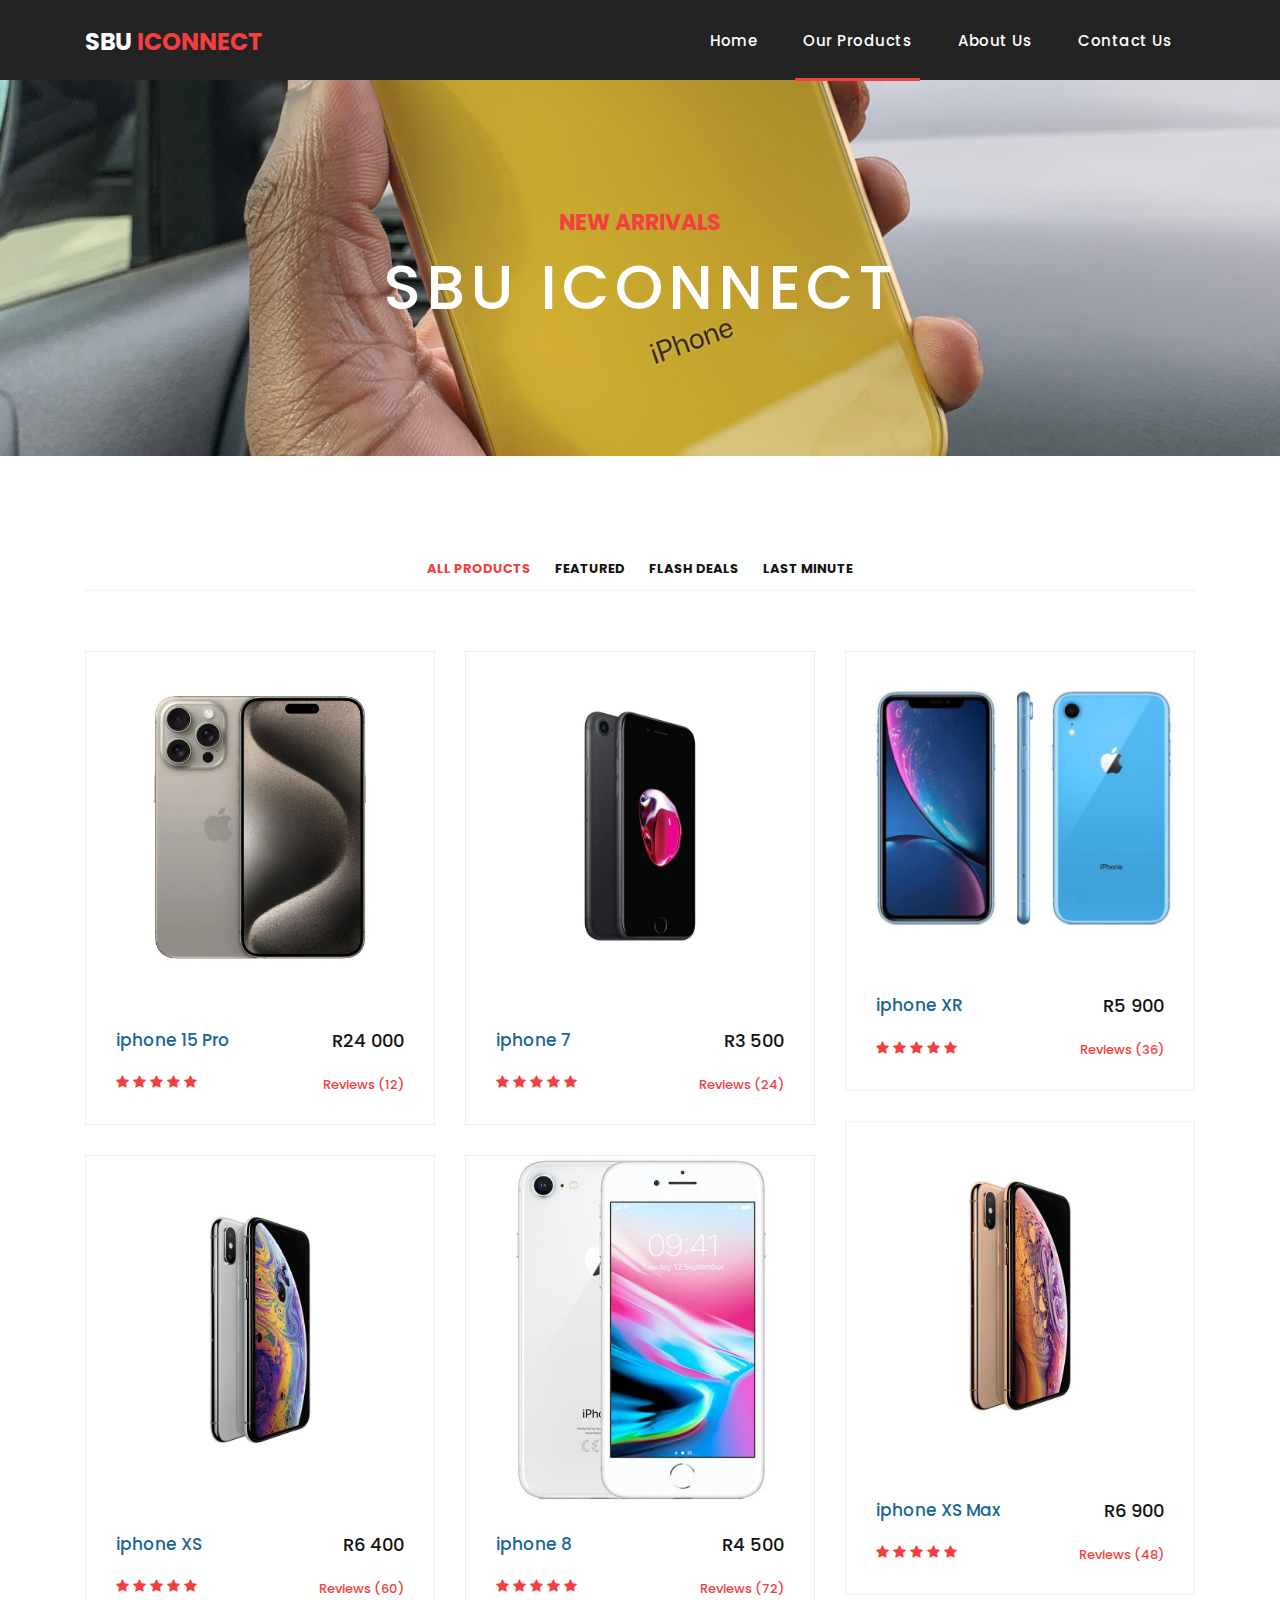
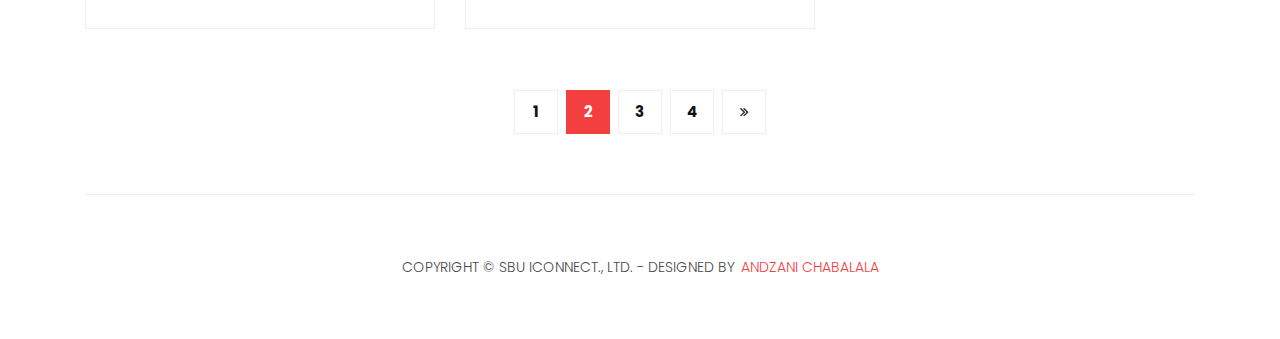
<file: products.html>
<!DOCTYPE html>
<html lang="en">

  <head>

    <meta charset="utf-8">
    <meta name="viewport" content="width=device-width, initial-scale=1, shrink-to-fit=no">
    <meta name="description" content="">
    <meta name="author" content="">
    <link href="https://fonts.googleapis.com/css?family=Poppins:100,200,300,400,500,600,700,800,900&display=swap" rel="stylesheet">

    <title>Sbu iconnect</title>

    <!-- Bootstrap core CSS -->
    <link href="vendor/bootstrap/css/bootstrap.min.css" rel="stylesheet">
<!--

TemplateMo 546 Sixteen Clothing

https://templatemo.com/tm-546-sixteen-clothing

-->

    <!-- Additional CSS Files -->
    <link rel="stylesheet" href="assets/css/fontawesome.css">
    <link rel="stylesheet" href="assets/css/templatemo-sixteen.css">
    <link rel="stylesheet" href="assets/css/owl.css">

  </head>

  <body>

    <!-- ***** Preloader Start ***** -->
    <div id="preloader">
        <div class="jumper">
            <div></div>
            <div></div>
            <div></div>
        </div>
    </div>  
    <!-- ***** Preloader End ***** -->

    <!-- Header -->
    <header class="">
      <nav class="navbar navbar-expand-lg">
        <div class="container">
          <a class="navbar-brand" href="index.html"><h2>Sbu <em>iconnect</em></h2></a>
          <button class="navbar-toggler" type="button" data-toggle="collapse" data-target="#navbarResponsive" aria-controls="navbarResponsive" aria-expanded="false" aria-label="Toggle navigation">
            <span class="navbar-toggler-icon"></span>
          </button>
          <div class="collapse navbar-collapse" id="navbarResponsive">
            <ul class="navbar-nav ml-auto">
              <li class="nav-item">
                <a class="nav-link" href="index.html">Home
                  <span class="sr-only">(current)</span>
                </a>
              </li> 
              <li class="nav-item active">
                <a class="nav-link" href="products.html">Our Products</a>
              </li>
              <li class="nav-item">
                <a class="nav-link" href="about.html">About Us</a>
              </li>
              <li class="nav-item">
                <a class="nav-link" href="contact.html">Contact Us</a>
              </li>
            </ul>
          </div>
        </div>
      </nav>
    </header>

    <!-- Page Content -->
    <div class="page-heading products-heading header-text">
      <div class="container">
        <div class="row">
          <div class="col-md-12">
            <div class="text-content">
              <h4>new arrivals</h4>
              <h2>Sbu iconnect</h2>
            </div>
          </div>
        </div>
      </div>
    </div>

    
    <div class="products">
      <div class="container">
        <div class="row">
          <div class="col-md-12">
            <div class="filters">
              <ul>
                  <li class="active" data-filter="*">All Products</li>
                  <li data-filter=".des">Featured</li>
                  <li data-filter=".dev">Flash Deals</li>
                  <li data-filter=".gra">Last Minute</li>
              </ul>
            </div>
          </div>
          <div class="col-md-12">
            <div class="filters-content">
                <div class="row grid">
                    <div class="col-lg-4 col-md-4 all des">
                      <div class="product-item">
                        <a href="contact.html"><img src="assets/images/iphone15 pro.jpeg" alt=""></a>
                        <div class="down-content">
                          <a href="contact.html"><h4>iphone 15 Pro</h4></a>
                          <h6>R24 000</h6>
                          <p></p>
                          <ul class="stars">
                            <li><i class="fa fa-star"></i></li>
                            <li><i class="fa fa-star"></i></li>
                            <li><i class="fa fa-star"></i></li>
                            <li><i class="fa fa-star"></i></li>
                            <li><i class="fa fa-star"></i></li>
                          </ul>
                          <span>Reviews (12)</span>
                        </div>
                      </div>
                    </div>
                    <div class="col-lg-4 col-md-4 all dev">
                      <div class="product-item">
                        <a href="contact.html"><img src="assets/images/iphone 7.jpeg" alt=""></a>
                        <div class="down-content">
                          <a href="contact.html"><h4>iphone 7</h4></a>
                          <h6>R3 500</h6>
                          <p></p>
                          <ul class="stars">
                            <li><i class="fa fa-star"></i></li>
                            <li><i class="fa fa-star"></i></li>
                            <li><i class="fa fa-star"></i></li>
                            <li><i class="fa fa-star"></i></li>
                            <li><i class="fa fa-star"></i></li>
                          </ul>
                          <span>Reviews (24)</span>
                        </div>
                      </div>
                    </div>
                    <div class="col-lg-4 col-md-4 all gra">
                      <div class="product-item">
                        <a href="contact.html"><img src="assets/images/iphone XR.jpeg" alt=""></a>
                        <div class="down-content">
                          <a href="contact.html"><h4>iphone XR</h4></a>
                          <h6>R5 900</h6>
                          <p></p>
                          <ul class="stars">
                            <li><i class="fa fa-star"></i></li>
                            <li><i class="fa fa-star"></i></li>
                            <li><i class="fa fa-star"></i></li>
                            <li><i class="fa fa-star"></i></li>
                            <li><i class="fa fa-star"></i></li>
                          </ul>
                          <span>Reviews (36)</span>
                        </div>
                      </div>
                    </div>
                    <div class="col-lg-4 col-md-4 all gra">
                      <div class="product-item">
                        <a href="contact.html"><img src="assets/images/iphone XS max.jpeg" alt=""></a>
                        <div class="down-content">
                          <a href="contact.html"><h4>iphone XS Max</h4></a>
                          <h6>R6 900</h6>
                          <p></p>
                          <ul class="stars">
                            <li><i class="fa fa-star"></i></li>
                            <li><i class="fa fa-star"></i></li>
                            <li><i class="fa fa-star"></i></li>
                            <li><i class="fa fa-star"></i></li>
                            <li><i class="fa fa-star"></i></li>
                          </ul>
                          <span>Reviews (48)</span>
                        </div>
                      </div>
                    </div>
                    <div class="col-lg-4 col-md-4 all dev">
                      <div class="product-item">
                        <a href="contact.html"><img src="assets/images/iphone XS.jpeg" alt=""></a>
                        <div class="down-content">
                          <a href="contact.html"><h4>iphone XS</h4></a>
                          <h6>R6 400</h6>
                          <p></p>
                          <ul class="stars">
                            <li><i class="fa fa-star"></i></li>
                            <li><i class="fa fa-star"></i></li>
                            <li><i class="fa fa-star"></i></li>
                            <li><i class="fa fa-star"></i></li>
                            <li><i class="fa fa-star"></i></li>
                          </ul>
                          <span>Reviews (60)</span>
                        </div>
                      </div>
                    </div>
                    <div class="col-lg-4 col-md-4 all des">
                      <div class="product-item">
                        <a href="contact.html"><img src="assets/images/IPHONE 8.jpeg" alt=""></a>
                        <div class="down-content">
                          <a href="contact.html"><h4>iphone 8</h4></a>
                          <h6>R4 500</h6>
                          <p></p>
                          <ul class="stars">
                            <li><i class="fa fa-star"></i></li>
                            <li><i class="fa fa-star"></i></li>
                            <li><i class="fa fa-star"></i></li>
                            <li><i class="fa fa-star"></i></li>
                            <li><i class="fa fa-star"></i></li>
                          </ul>
                          <span>Reviews (72)</span>
                        </div>
                      </div>
                    </div>
                </div>
            </div>
          </div>
          <div class="col-md-12">
            <ul class="pages">
              <li><a href="#">1</a></li>
              <li class="active"><a href="#">2</a></li>
              <li><a href="#">3</a></li>
              <li><a href="#">4</a></li>
              <li><a href="#"><i class="fa fa-angle-double-right"></i></a></li>
            </ul>
          </div>
        </div>
      </div>
    </div>

    
    <footer>
      <div class="container">
        <div class="row">
          <div class="col-md-12">
            <div class="inner-content">
              <p>Copyright &copy; Sbu iconnect., Ltd.
            
            - Designed by  <a rel="nofollow noopener" href="https://web.facebook.com/andzani.shalom.3/" target="_blank">Andzani Chabalala</a></p>
            </div>
          </div>
        </div>
      </div>
    </footer>


    <!-- Bootstrap core JavaScript -->
    <script src="vendor/jquery/jquery.min.js"></script>
    <script src="vendor/bootstrap/js/bootstrap.bundle.min.js"></script>


    <!-- Additional Scripts -->
    <script src="assets/js/custom.js"></script>
    <script src="assets/js/owl.js"></script>
    <script src="assets/js/slick.js"></script>
    <script src="assets/js/isotope.js"></script>
    <script src="assets/js/accordions.js"></script>


    <script language = "text/Javascript"> 
      cleared[0] = cleared[1] = cleared[2] = 0; //set a cleared flag for each field
      function clearField(t){                   //declaring the array outside of the
      if(! cleared[t.id]){                      // function makes it static and global
          cleared[t.id] = 1;  // you could use true and false, but that's more typing
          t.value='';         // with more chance of typos
          t.style.color='#fff';
          }
      }
    </script>


  </body>

</html>
</file>
<file: assets/css/templatemo-sixteen.css>
/*

TemplateMo 546 Sixteen Clothing

https://templatemo.com/tm-546-sixteen-clothing

*/
body {
  font-family: 'Poppins', sans-serif;
  overflow-x: hidden;
  text-rendering: optimizeLegibility;
  -webkit-font-smoothing: antialiased;
  -moz-osx-font-smoothing: grayscale;
}
p {
	margin-bottom: 0px;
	font-size: 14px;
	font-weight: 300;
	color: #4a4a4a;
	line-height: 24px;
}
a {
	text-decoration: none!important;
}
ul {
	padding: 0;
	margin: 0;
	list-style: none;
}

h1,h2,h3,h4,h5,h6 {
	margin: 0px;
}

ul.social-icons li {
	display: inline-block;
	margin-right: 3px;
}

ul.social-icons li:last-child {
	margin-right: 0px;
}

ul.social-icons li a {
	width: 50px;
	height: 50px;
	display: inline-block;
	line-height: 50px;
	background-color: #eee;
	color: #121212;
	font-size: 18px;
	text-align: center;
	transition: all .3s;
}

ul.social-icons li a:hover {
	background-color: #f33f3f;
	color: #fff;
}

a.filled-button {
	background-color: #f33f3f;
	color: #fff;
	font-size: 14px;
	text-transform: capitalize;
	font-weight: 300;
	padding: 10px 20px;
	border-radius: 5px;
	display: inline-block;
	transition: all 0.3s;
}

a.filled-button:hover {
	background-color: #121212;
	color: #fff;
}

.section-heading {
	text-align: left;
	margin-bottom: 60px;
	border-bottom: 1px solid #eee;
}

.section-heading h2 {
	font-size: 28px;
	font-weight: 400;
	color: #1e1e1e;
	margin-bottom: 15px;
}

.products-heading {
	background-image: url(../images/XR\ yellow.jpeg);
	
}

.about-heading {
	background-image: url(../images/11\ red.jpeg);
}

.contact-heading {
	background-image: url(../images/XR\ yellow.jpeg);
}

.page-heading {
	padding: 210px 0px 130px 0px;
	text-align: center;
	background-position: center center;
	background-repeat: no-repeat;
	background-size: cover;
}

.page-heading .text-content h4 {
	color: #f33f3f;
	font-size: 22px;
	text-transform: uppercase;
	font-weight: 700;
	margin-bottom: 15px;
}

.page-heading .text-content h2 {
	color: #fff;
	font-size: 62px;
	text-transform: uppercase;
	letter-spacing: 5px;
}

#preloader {
  overflow: hidden;
  background: #f33f3f;
  left: 0;
  right: 0;
  top: 0;
  bottom: 0;
  position: fixed;
  z-index: 9999999;
  color: #fff;
}

#preloader .jumper {
  left: 0;
  top: 0;
  right: 0;
  bottom: 0;
  display: block;
  position: absolute;
  margin: auto;
  width: 50px;
  height: 50px;
}

#preloader .jumper > div {
  background-color: #fff;
  width: 10px;
  height: 10px;
  border-radius: 100%;
  -webkit-animation-fill-mode: both;
  animation-fill-mode: both;
  position: absolute;
  opacity: 0;
  width: 50px;
  height: 50px;
  -webkit-animation: jumper 1s 0s linear infinite;
  animation: jumper 1s 0s linear infinite;
}

#preloader .jumper > div:nth-child(2) {
  -webkit-animation-delay: 0.33333s;
  animation-delay: 0.33333s;
}

#preloader .jumper > div:nth-child(3) {
  -webkit-animation-delay: 0.66666s;
  animation-delay: 0.66666s;
}

@-webkit-keyframes jumper {
  0% {
    opacity: 0;
    -webkit-transform: scale(0);
    transform: scale(0);
  }
  5% {
    opacity: 1;
  }
  100% {
    -webkit-transform: scale(1);
    transform: scale(1);
    opacity: 0;
  }
}

@keyframes jumper {
  0% {
    opacity: 0;
    -webkit-transform: scale(0);
    transform: scale(0);
  }
  5% {
    opacity: 1;
  }
  100% {
    opacity: 0;
  }
}


/* Header Style */
header {
	position: absolute;
	z-index: 99999;
	width: 100%;
	height: 80px;
	background-color: #232323;
	-webkit-transition: all 0.3s ease-in-out 0s;
    -moz-transition: all 0.3s ease-in-out 0s;
    -o-transition: all 0.3s ease-in-out 0s;
    transition: all 0.3s ease-in-out 0s;
}
header .navbar {
	padding: 17px 0px;
}
.background-header .navbar {
	padding: 17px 0px;
}
.background-header {
	top: 0;
	position: fixed;
	background-color: #fff!important;
	box-shadow: 0px 1px 10px rgba(0,0,0,0.1);
}
.background-header .navbar-brand h2 {
	color: #121212!important;
}
.background-header .navbar-nav a.nav-link {
	color: #1e1e1e!important;
}
.background-header .navbar-nav .nav-link:hover,
.background-header .navbar-nav .active>.nav-link,
.background-header .navbar-nav .nav-link.active,
.background-header .navbar-nav .nav-link.show,
.background-header .navbar-nav .show>.nav-link {
	color: #f33f3f!important;
}
.navbar .navbar-brand {
	float: 	left;
	margin-top: -12px;
	outline: none;
}
.navbar .navbar-brand h2 {
	color: #fff;
	text-transform: uppercase;
	font-size: 24px;
	font-weight: 700;
	-webkit-transition: all .3s ease 0s;
    -moz-transition: all .3s ease 0s;
    -o-transition: all .3s ease 0s;
    transition: all .3s ease 0s;
}
.navbar .navbar-brand h2 em {
	font-style: normal;
	color: #f33f3f;
}
#navbarResponsive {
	z-index: 999;
}
.navbar-collapse {
	text-align: center;
}
.navbar .navbar-nav .nav-item {
	margin: 0px 15px;
}
.navbar .navbar-nav a.nav-link {
	text-transform: capitalize;
	font-size: 15px;
	font-weight: 500;
	letter-spacing: 0.5px;
	color: #fff;
	transition: all 0.5s;
	margin-top: 5px;
}
.navbar .navbar-nav .nav-link:hover,
.navbar .navbar-nav .active>.nav-link,
.navbar .navbar-nav .nav-link.active,
.navbar .navbar-nav .nav-link.show,
.navbar .navbar-nav .show>.nav-link {
	color: #fff;
	padding-bottom: 25px;
	border-bottom: 3px solid #f33f3f;
}
.navbar .navbar-toggler-icon {
	background-image: none;
}
.navbar .navbar-toggler {
	border-color: #fff;
	background-color: #fff;	
	height: 36px;
	outline: none;
	border-radius: 0px;
	position: absolute;
	right: 30px;
	top: 20px;
}
.navbar .navbar-toggler-icon:after {
	content: '\f0c9';
	color: #f33f3f;
	font-size: 18px;
	line-height: 26px;
	font-family: 'FontAwesome';
}



/* Banner Style */
.banner {
	position: relative;
	text-align: center;
	padding-top: 80px;
}

.banner-item-01 {
	padding: 400px 0px;
	background-image: url(../images/2pic.jpg);
	background-size: cover;
	background-repeat: no-repeat;
	background-position: center center;
}

.banner-item-02 {
	padding: 400px 0px;
	background-image: url(../images/taken.jpeg);
	background-size: cover;
	background-repeat: no-repeat;
	background-position: center center;
}

.banner-item-03 {
	padding: 400px 0px;
	background-image: url(../images/2pic.jpg);
	background-size: cover;
	background-repeat: no-repeat;
	background-position: center center;
}

.banner .banner-item {
	max-height: 600px;
}

.banner .text-content {
	position: absolute;
	top: 50%;
	transform: translateY(-50%);
	text-align: center;
	width: 100%;
}

.banner .text-content h4 {
	color: #f33f3f;
	font-size: 22px;
	text-transform: uppercase;
	font-weight: 700;
	margin-bottom: 15px;
}

.banner .text-content h2 {
	color: #fff;
	font-size: 62px;
	text-transform: uppercase;
	letter-spacing: 5px;
}

.owl-banner .owl-dots .owl-dot {
  border-radius: 3px;
}
.owl-banner .owl-dots {
    display: -webkit-box;
    display: -webkit-flex;
    display: -ms-flexbox;
    display: flex;
    -ms-flex-pack: center;
    -webkit-justify-content: center;
    justify-content: center;
    position: absolute;
    left: 50%;
    transform: translateX(-50%);
    bottom: 30px;
}
.owl-banner .owl-dots .owl-dot {
    width: 10px;
    height: 10px;
    border-radius: 50%;
    margin: 0 10px;
    background-color: #fff;
    opacity: 0.5;
}
.owl-banner .owl-dots .owl-dot:focus {
    outline: none
}
.owl-banner .owl-dots .owl-dot.active {
    background-color: #fff;
    opacity: 1;
}



/* Latest Produtcs */

.latest-products {
	margin-top: 100px;
}

.latest-products .section-heading a {
	float: right;
	margin-top: -35px;
	text-transform: uppercase;
	font-size: 13px;
	font-weight: 700;
	color: #f33f3f;
}

.product-item {
	border: 1px solid #eee;
	margin-bottom: 30px;
}

.product-item .down-content {
	padding: 30px;
	position: relative;
}

.product-item img {
	width: 100%;
	overflow: hidden;
}

.product-item .down-content h4 {
	font-size: 17px;
	color: #1a6692;
	margin-bottom: 20px;
}

.product-item .down-content h6 {
	position: absolute;
	top: 30px;
	right: 30px;
	font-size: 18px;
	color: #121212;
}

.product-item .down-content p {
	margin-bottom: 20px;
}

.product-item .down-content ul li {
	display: inline-block;
}

.product-item .down-content ul li i {
	color: #f33f3f;
	font-size: 14px;
}

.product-item .down-content span {
	position: absolute;
	right: 30px;
	bottom: 30px;
	font-size: 13px;
	color: #f33f3f;
	font-weight: 500;
}




/* Best Features */

.about-features {
	margin-top: 100px!important;
}

.about-features p {
	border-bottom: 1px solid #eee;
	padding-bottom: 20px;
}

.about-features .container .row {
	padding-bottom: 0px!important;
	border-bottom: none!important;
}

.best-features {
	margin-top: 50px;
}

.best-features .container .row {
	border-bottom: 1px solid #eee;
	padding-bottom: 60px;
}

.best-features img {
	width: 100%;
	overflow: hidden;
}

.best-features h4 {
	font-size: 17px;
	color: #1a6692;
	margin-bottom: 20px;
}

.best-features ul.featured-list li {
	display: block;
	margin-bottom: 10px;
}

.best-features p {
	margin-bottom: 25px;
}

.best-features ul.featured-list li a {
	font-size: 14px;
	color: #4a4a4a;
	font-weight: 300;
	transition: all .3s;
	position: relative;
	padding-left: 13px;
}

.best-features ul.featured-list li a:before {
	content: '';
	width: 5px;
	height: 5px;
	display: inline-block;
	background-color: #4a4a4a;
	position: absolute;
	left: 0;
	transition: all .3s;
	top: 8px;
}

.best-features ul.featured-list li a:hover {
	color: #f33f3f;
}

.best-features ul.featured-list li a:hover::before {
	background-color: #f33f3f;
}

.best-features .filled-button {
	margin-top: 20px;
}





/* Call To Action */

.call-to-action .inner-content {
	margin-top: 60px;
	padding: 30px;
	background-color: #f7f7f7;
	border-radius: 5px;
}

.call-to-action .inner-content h4 {
	font-size: 17px;
	color: #1a6692;
	margin-bottom: 15px;
}

.call-to-action .inner-content em {
	font-style: normal;
	font-weight: 700;
}

.call-to-action .inner-content .col-md-4 {
	text-align: right;
}

.call-to-action .inner-content .filled-button {
	margin-top: 12px;
}




/* Footer */

footer {
	text-align: center;
}

footer .inner-content {
	border-top: 1px solid #eee;
	margin-top: 60px;
	padding: 60px 0px;
}

footer .inner-content p {
	text-transform: uppercase;
}

footer .inner-content p a {
	color: #f33f3f;
	margin-left: 3px;
}




/* Product Page */

.products {
	margin-top: 100px;
}

.products .filters {
	text-align: center;
	border-bottom: 1px solid #eee;
	padding-bottom: 10px;
	margin-bottom: 60px;
}

.products .filters li {
	text-transform: uppercase;
	font-size: 13px;
	font-weight: 700;
	color: #121212;
	display: inline-block;
	margin: 0px 10px;
	transition: all .3s;
	cursor: pointer;
}

.products .filters ul li.active,
.products .filters ul li:hover {
  color: #f33f3f;
}

.products ul.pages {
	margin-top: 30px;
	text-align: center;
}

.products ul.pages li {
	display: inline-block;
	margin: 0px 2px;
}

.products ul.pages li a {
	width: 44px;
	height: 44px;
	display: inline-block;
	line-height: 42px;
	border: 1px solid #eee;
	font-size: 15px;
	font-weight: 700;
	color: #121212;
	transition: all .3s;
}

.products ul.pages li a:hover,
.products ul.pages li.active a {
	background-color: #f33f3f;
	border-color: #f33f3f;
	color: #fff;
}



/* Team Members */

.team-members {
	margin-top: 100px;
}

.team-member {
	border: 1px solid #eee;
	margin-bottom: 30px;
}

.team-member img {
	width: 100%;
	overflow: hidden;
}

.team-member .down-content {
	padding: 30px;
	text-align: center;
}

.team-member .thumb-container {
	position: relative;
}

.team-member .thumb-container .hover-effect {
	position: absolute;
	background-color: rgba(243,63,63,0.9);
	top: 0;
	left: 0;
	width: 100%;
	height: 100%;
	opacity: 0;
	visibility: hidden;
	transition: all .5s;
}

.team-member .thumb-container .hover-effect .hover-content {
	position: absolute;
	display: inline-block;
	width: 100%;
	text-align: center;
	top: 50%;
	transform: translateY(-50%);
}

.team-member .thumb-container .hover-effect .hover-content ul.social-icons li a:hover {
	background-color: #fff;
	color: #f33f3f;
}

.team-member:hover .hover-effect {
	visibility: visible;
	opacity: 1;
}

.team-member .down-content h4 {
	font-size: 17px;
	color: #1a6692;
	margin-bottom: 8px;
}

.team-member .down-content span {
	display: block;
	font-size: 13px;
	color: #f33f3f;
	font-weight: 500;
	margin-bottom: 20px;
}




/* Services */

.services {
	background-image: url(../images/taken.jpeg);
	background-position: center center;
	background-repeat: no-repeat;
	background-size: cover;
	background-attachment: fixed;
	padding: 100px 0px;
}

.services .service-item {
	text-align: center;
}

.services .service-item .icon {
	background-color: #f7f7f7;
	padding: 40px;
}

.services .service-item .icon i {
	width: 100px;
	height: 100px;
	display: inline-block;
	text-align: center;
	line-height: 100px;
	background-color: #f33f3f;
	color: #fff;
	font-size: 32px;
}

.services .service-item .down-content {
	background-color: #fff;
	padding: 40px 30px;
}

.services .service-item .down-content h4 {
	font-size: 17px;
	color: #1a6692;
	margin-bottom: 20px;
}

.services .service-item .down-content p {
	margin-bottom: 25px;
}




/* Clients */

.happy-clients {
	margin-top: 100px;
	margin-bottom: 40px;
}

.happy-clients .client-item img {
	max-width: 100%;
	overflow: hidden;
	transition: all .3s;
	cursor: pointer;
}

.happy-clients .client-item img:hover {
	opacity: 0.8;
}




/* Find Us */

.find-us {
	margin-top: 100px;
}

.find-us p {
	border-bottom: 1px solid #eee;
	padding-bottom: 30px;
	margin-bottom: 30px;
}

.find-us h4 {
	font-size: 17px;
	color: #1a6692;
	margin-bottom: 20px;
}

.find-us .left-content {
	margin-left: 30px;
}



/* Send Message */

.send-message {
	margin-top: 100px;
}

.contact-form input {
	font-size: 14px;
	width: 100%;
	height: 44px;
	display: inline-block;
	line-height: 42px;
	border: 1px solid #eee;
	border-radius: 0px;
	margin-bottom: 30px;
}

.contact-form input:focus {
	box-shadow: none;
	border: 1px solid #eee;
}

.contact-form textarea {
	font-size: 14px;
	width: 100%;
	min-width: 100%;
	min-height: 120px;
	height: 120px;
	max-height: 180px;
	border: 1px solid #eee;
	border-radius: 0px;
	margin-bottom: 30px;
}

.contact-form textarea:focus {
	box-shadow: none;
	border: 1px solid #eee;
}

.contact-form button.filled-button {
	background-color: #f33f3f;
	color: #fff;
	font-size: 14px;
	text-transform: capitalize;
	font-weight: 300;
	padding: 10px 20px;
	border-radius: 5px;
	display: inline-block;
	transition: all 0.3s;
	border: none;
	outline: none;
	cursor: pointer;
}

.contact-form button.filled-button:hover {
	background-color: #121212;
	color: #fff;
}

.accordion {
	margin-left: 30px;
}

.accordion a {
	cursor: pointer;
	font-size: 17px;
	color: #1a6692!important;
	margin-bottom: 20px;
	transition: all .3s;
}

.accordion a:hover {
	color: #f33f3f!important;
}

.accordion a.active {
  color: #f33f3f!important;
}

.accordion li .content {
  display: none;
  margin-top: 10px;
}

.accordion li:first-child {
	border-top: 1px solid #eee;
}

.accordion li {
	border-bottom: 1px solid #eee;
	padding: 15px 0px;
}

/* Responsive Style */
@media (max-width: 768px) {
	.banner .text-content {
		width: 90%;
		margin-left: 5%;
	}
	.banner .text-content h4 {
		font-size: 22px;
	}

	.banner .text-content h2 {
		font-size: 36px;
		letter-spacing: 0.5px;
	}
	.banner-item-01,
	.banner-item-02,
	.banner-item-03 {
		padding: 180px 0px;
	}
	.page-heading .text-content h4 {
		font-size: 22px;
	}

	.page-heading .text-content h2 {
		font-size: 36px;
		letter-spacing: 0.5px;
	}
	.latest-products .section-heading a {
		float: none;
		margin-top: 0px;
		display: block;
		margin-bottom: 20px;
	}
	.product-item .down-content h4 {
		margin-bottom: 20px!important;
	}
	.product-item .down-content h6 {
		position: absolute!important;
		top: 30px!important;
		right: 30px!important;
	}
	.product-item .down-content span {
		position: absolute!important;
		right: 30px!important;
		bottom: 30px!important;
	}
	.best-features .left-content {
		margin-bottom: 30px;
	}
	.call-to-action .inner-content {
		text-align: center;
	}
	.call-to-action .inner-content .filled-button {
		text-align: center;
		width: 100%;
		margin-top: 20px;
	}
	.about-features img {
		margin-bottom: 30px;
	}
	.service-item {
		margin-bottom: 30px;
	}
	.find-us #map {
		margin-bottom: 30px;
	}
	.find-us .left-content {
		margin-left: 0px;
	}
	.send-message .accordion {
		margin-top: 30px;
		margin-left: 0px;
	}
}

@media (max-width: 992px) {
	.navbar .navbar-brand {
		position: absolute;
		left: 30px;
		top: 32px;
	}
	.navbar .navbar-brand {
		width: auto;
	}
	.navbar:after {
		display: none;
	}
	#navbarResponsive {
	    z-index: 99999;
	    position: absolute;
	    top: 80px;
	    left: 0;
	    width: 100%;
	    text-align: center;
	    background-color: #fff;
	    box-shadow: 0px 10px 10px rgba(0,0,0,0.1);
	}
	.navbar .navbar-nav .nav-item {
		border-bottom: 1px solid #eee;
	}
	.navbar .navbar-nav .nav-item:last-child {
		border-bottom: none;
	}
	.navbar .navbar-nav a.nav-link {
		padding: 15px 0px;
		color: #1e1e1e!important;
	}
	.navbar .navbar-nav .nav-link:hover,
	.navbar .navbar-nav .active>.nav-link,
	.navbar .navbar-nav .nav-link.active,
	.navbar .navbar-nav .nav-link.show,
	.navbar .navbar-nav .show>.nav-link {
		color: #f33f3f!important;
		border-bottom: none!important;
		padding-bottom: 15px;
	}
	.product-item .down-content h4 {
		margin-bottom: 10px;
	}
	.product-item .down-content h6 {
		position: relative;
		top: 0;
		right: 0;
		margin-bottom: 20px;
	}
	.product-item .down-content span {
		position: relative;
		right: 0;
		bottom: 0;
	}
}
</file>
